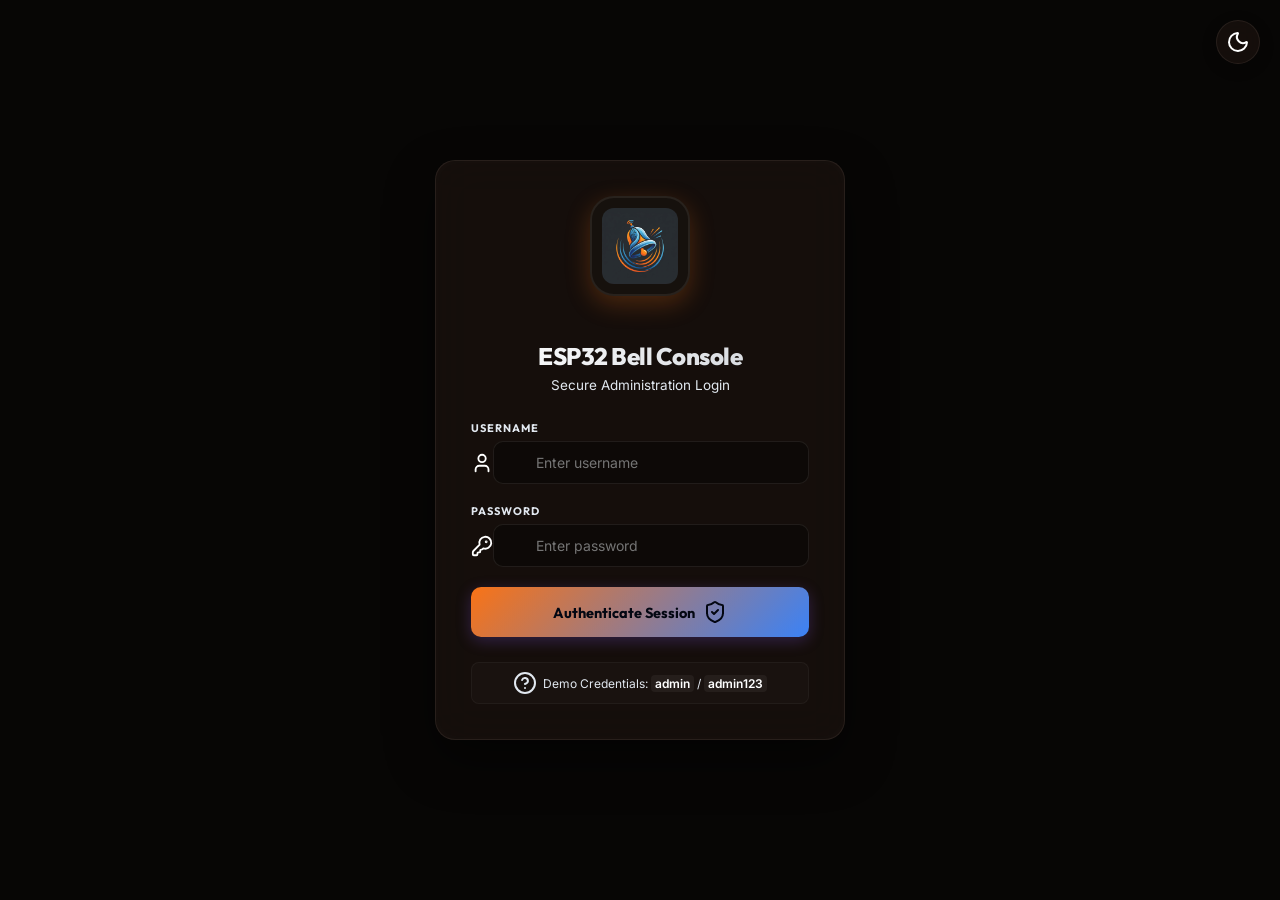
<file: index.html>
<!DOCTYPE html>
<html lang="en">
<head>
  <meta charset="UTF-8">
  <meta name="viewport" content="width=device-width, initial-scale=1.0">
  <title>IoT Automated School Bell System - Project Portal</title>
  <!-- Google Fonts -->
  <link rel="preconnect" href="https://fonts.googleapis.com">
  <link rel="preconnect" href="https://fonts.gstatic.com" crossorigin>
  <link href="https://fonts.googleapis.com/css2?family=Inter:wght@400;500;600;700&family=Outfit:wght@400;600;700;800&family=Courier+Prime&display=swap" rel="stylesheet">
  <!-- Lucide Icons -->
  <script src="lucide.min.js"></script>
  <!-- Main Stylesheet -->
  <link rel="stylesheet" href="style.css">
</head>
<body>

  <!-- Floating Theme Toggle Button -->
  <button class="theme-toggle-btn" id="theme-toggle" onclick="toggleTheme()" title="Toggle Theme">
    <i data-lucide="sun" id="theme-icon-light" style="display: none;"></i>
    <i data-lucide="moon" id="theme-icon-dark"></i>
  </button>

  <!-- ADMIN LOGIN PAGE -->
  <div id="login-container" class="login-container">
    <div class="login-card">
      <div class="login-logo-container">
        <img src="logo.png" alt="Project Logo" class="login-project-logo">
      </div>
      <h2>ESP32 Bell Console</h2>
      <p class="login-subtitle">Secure Administration Login</p>
      
      <form id="login-form" onsubmit="handleLogin(event)">
        <div class="input-group">
          <label for="username">Username</label>
          <div class="input-wrapper">
            <i data-lucide="user"></i>
            <input type="text" id="username" placeholder="Enter username" required autocomplete="off">
          </div>
        </div>
        
        <div class="input-group">
          <label for="password">Password</label>
          <div class="input-wrapper">
            <i data-lucide="key-round"></i>
            <input type="password" id="password" placeholder="Enter password" required>
          </div>
        </div>
        
        <div id="login-error" class="login-error-msg" style="display: none;">
          <i data-lucide="alert-circle"></i> Invalid username or password
        </div>
        
        <button type="submit" class="btn-login">
          <span>Authenticate Session</span>
          <i data-lucide="shield-check"></i>
        </button>
      </form>
      
      <div class="login-helper">
        <i data-lucide="help-circle"></i>
        <span>Demo Credentials: <strong>admin</strong> / <strong>admin123</strong></span>
      </div>
    </div>
  </div>

  <!-- STARTUP MODE SELECTION OVERLAY -->
  <div id="mode-setup-container" class="login-container" style="display: none;">
    <div class="login-card mode-setup-card-wrap">
      <div class="login-logo-container" style="margin-bottom: 15px;">
        <div class="login-logo" style="background: linear-gradient(135deg, var(--color-secondary), var(--color-warn)); box-shadow: 0 0 25px var(--color-secondary-glow);">
          <i data-lucide="settings"></i>
        </div>
      </div>
      <h2>Initialize System Mode</h2>
      <p class="login-subtitle" style="margin-bottom: 24px;">Please select the operational bell schedule to activate for this session.</p>
      
      <div class="startup-mode-grid">
        <div class="startup-mode-option" id="opt-mode-general" onclick="selectStartupMode('general')">
          <div class="option-icon-wrap">
            <i data-lucide="calendar"></i>
          </div>
          <h3>General Mode</h3>
          <p>Standard weekly academic timetable. Rings bells on weekdays (Mon-Fri) for normal school classes.</p>
          <span class="mode-meta-badge badge-general">5 Alarms Default</span>
        </div>
        
        <div class="startup-mode-option" id="opt-mode-exam" onclick="selectStartupMode('exam')">
          <div class="option-icon-wrap">
            <i data-lucide="file-signature"></i>
          </div>
          <h3>Exam Mode</h3>
          <p>Special examination block schedule. Includes Saturday timings. Mutes normal class periods.</p>
          <span class="mode-meta-badge badge-exam">4 Alarms Default</span>
        </div>
        
        <div class="startup-mode-option" id="opt-mode-holiday" onclick="selectStartupMode('holiday')">
          <div class="option-icon-wrap">
            <i data-lucide="sun"></i>
          </div>
          <h3>Holiday Mode</h3>
          <p>Suspends all regular schedules. Mutes all automatic bell ring triggers. Fully manually controlled.</p>
          <span class="mode-meta-badge badge-holiday">Muted / Suspended</span>
        </div>
      </div>
    </div>
  </div>

  <div class="app-container" id="app-wrapper" style="display: none;">
    
    <!-- MOBILE HEADER NAVBAR -->
    <div class="mobile-header">
      <h2>IoT School Bell</h2>
      <button class="mobile-menu-btn" onclick="toggleMobileMenu()"><i data-lucide="menu"></i></button>
    </div>

    <!-- SIDEBAR NAVIGATION -->
    <aside class="sidebar" id="app-sidebar">
      <div class="brand-section">
        <div class="brand-logo">
          <i data-lucide="bell-ring"></i>
        </div>
        <div class="brand-title">
          <h2>School Bell Portal</h2>
          <span>IoT Engineering</span>
        </div>
      </div>

      <nav class="nav-menu">
        <li class="nav-item active" id="tab-dashboard">
          <button onclick="switchTab('dashboard')">
            <i data-lucide="layout-dashboard"></i> Control Dashboard
          </button>
        </li>
        <li class="nav-item" id="tab-holidays">
          <button onclick="switchTab('holidays')">
            <i data-lucide="calendar-heart"></i> Holiday Calendar
          </button>
        </li>
        <li class="nav-item" id="tab-simulator">
          <button onclick="switchTab('simulator')">
            <i data-lucide="play-circle"></i> Flow &amp; Simulator
          </button>
        </li>
        <li class="nav-item" id="tab-hardware">
          <button onclick="switchTab('hardware')">
            <i data-lucide="cpu"></i> Hardware &amp; Wiring
          </button>
        </li>
        <li class="nav-item" id="tab-code">
          <button onclick="switchTab('code')">
            <i data-lucide="code-2"></i> Firmware Code
          </button>
        </li>
        <li class="nav-item" id="tab-cloud">
          <button onclick="switchTab('cloud')">
            <i data-lucide="cloud"></i> Cloud DB Dashboard
          </button>
        </li>
        <li class="nav-item" id="tab-home">
          <button onclick="switchTab('home')">
            <i data-lucide="info"></i> Project Overview
          </button>
        </li>
      </nav>

      <div class="sidebar-footer">
        <div class="footer-meta">
          <span>System Status:</span>
          <span class="badge" id="sidebar-status-badge">STANDBY</span>
        </div>
        <button onclick="handleLogout()" class="btn btn-logout-sidebar" style="margin-top: 10px; width: 100%; display: flex; align-items: center; justify-content: center; gap: 8px; font-size: 12px; padding: 8px;">
          <i data-lucide="log-out" style="width: 14px; height: 14px;"></i> Logout Admin
        </button>
        <div style="margin-top: 8px;">College Mini-Project © 2026</div>
      </div>
    </aside>

    <!-- MAIN CONTENT VIEWPORTS -->
    <main class="main-content">
      
      <!-- ==================== TAB 0: CONTROL DASHBOARD ==================== -->
      <section class="page-section active" id="sec-dashboard">
        <div class="dashboard-header-banner">
          <div>
            <h1 class="section-title">ESP32 Automatic Bell System</h1>
            <p class="section-subtitle" style="margin-bottom: 0;">Administrative control panel, scheduling, and device telemetry.</p>
          </div>
          <div style="display: flex; align-items: center; gap: 10px;">
            <div class="admin-badge" id="dash-active-mode-badge" style="background: rgba(0, 240, 255, 0.08); border-color: rgba(0, 240, 255, 0.2); color: var(--color-primary); display: flex; align-items: center; gap: 4px;">
              <i data-lucide="calendar" style="width: 13px; height: 13px;"></i>
              <span id="dash-active-mode-text">General Mode</span>
            </div>
            <div class="admin-badge">
              <span class="pulse-indicator"></span>
              <span>Admin Active</span>
            </div>
          </div>
        </div>

        <div class="dashboard-grid-main">
          
          <!-- Column 1: Time, Status & Manual Control -->
          <div class="dashboard-col">
            <!-- Current Time & Date Card -->
            <div class="card card-glowing time-card">
              <div class="card-title">
                <i data-lucide="clock" style="color: var(--color-primary);"></i>
                System Clock Configuration
              </div>
              <div class="clock-display-wrap">
                <div class="large-digital-clock" id="dash-clock">00:00:00</div>
                <div class="date-day-display" id="dash-date-day">Loading Date &amp; Day...</div>
              </div>
              
              <!-- Today is Holiday Banner -->
              <div class="holiday-indicator-dash" id="dash-holiday-indicator" style="display: none; background: rgba(239, 68, 68, 0.08); border: 1px solid rgba(239, 68, 68, 0.2); color: #fca5a5; padding: 10px 14px; border-radius: 8px; font-size: 12.5px; align-items: center; gap: 8px; margin-bottom: 15px; text-align: left; animation: loginSlideUp 0.3s ease;">
                <i data-lucide="flag-triangle-left" style="color: var(--color-danger); width: 16px; height: 16px; animation: ringShake 0.5s infinite alternate;"></i>
                <span>Today is a holiday: <strong id="dash-holiday-name">Bakrid</strong> (Bell deactivated)</span>
              </div>
              
              <!-- Inline Time Editor (hidden by default) -->
              <div id="time-editor-form" class="time-editor-form" style="display: none;">
                <div class="form-row">
                  <div class="form-group">
                    <label for="edit-time">Time (HH:MM:SS)</label>
                    <input type="text" id="edit-time" placeholder="14:45:00">
                  </div>
                  <div class="form-group">
                    <label for="edit-date">Date (YYYY-MM-DD)</label>
                    <input type="date" id="edit-date">
                  </div>
                </div>
                <div class="form-row">
                  <div class="form-group">
                    <label for="edit-day">Day of Week</label>
                    <select id="edit-day">
                      <option value="Monday">Monday</option>
                      <option value="Tuesday">Tuesday</option>
                      <option value="Wednesday">Wednesday</option>
                      <option value="Thursday">Thursday</option>
                      <option value="Friday">Friday</option>
                      <option value="Saturday">Saturday</option>
                      <option value="Sunday">Sunday</option>
                    </select>
                  </div>
                </div>
                <div class="btn-group" style="margin-top: 15px; margin-bottom: 0;">
                  <button class="btn btn-primary btn-sm" onclick="saveSystemTime()">
                    <i data-lucide="save" style="width: 14px; height: 14px;"></i> Save Clock
                  </button>
                  <button class="btn btn-sm" onclick="toggleTimeEditor(false)">
                    Cancel
                  </button>
                </div>
              </div>

              <div class="btn-group" id="clock-actions-row" style="margin-top: 20px; margin-bottom: 0;">
                <button class="btn btn-primary" onclick="toggleTimeEditor(true)">
                  <i data-lucide="calendar-range" style="width: 14px; height: 14px;"></i> Edit Time Manually
                </button>
                <button class="btn" onclick="syncClockWithHost()">
                  <i data-lucide="refresh-cw" style="width: 14px; height: 14px;"></i> Sync with NTP
                </button>
              </div>

              <!-- Next Holiday Reminder Panel -->
              <div class="upcoming-holiday-reminder" id="dash-upcoming-holiday-card" style="margin-top: 15px; background: rgba(245, 158, 11, 0.05); border: 1px solid rgba(245, 158, 11, 0.12); border-radius: 8px; padding: 10px 12px; font-size:12px; display:flex; align-items:center; justify-content:space-between; text-align: left;">
                <div style="display:flex; align-items:center; gap:8px;">
                  <i data-lucide="gift" style="color: var(--color-warn); width:15px; height:15px;"></i>
                  <span>Next Holiday: <strong id="next-holiday-name">Bakrid (Jun 25)</strong></span>
                </div>
                <button class="btn btn-sm" onclick="switchTab('holidays')" style="padding: 3px 8px; font-size: 10px; display: flex; align-items: center; gap: 4px;">
                  <i data-lucide="eye" style="width: 11px; height: 11px;"></i> View
                </button>
              </div>
            </div>

            <!-- Bell Status & Manual Controls Card -->
            <div class="card bell-control-card">
              <div class="card-title">
                <i data-lucide="bell" id="dash-bell-title-icon" style="color: var(--color-text-muted);"></i>
                Bell Status &amp; Manual Control
              </div>
              <div class="bell-status-display">
                <div class="bell-icon-wrapper" id="dash-bell-ring-container">
                  <i data-lucide="bell" class="bell-large-icon" id="dash-bell-icon"></i>
                  <div class="bell-pulse-rings"></div>
                </div>
                <div class="bell-status-text-block">
                  <span class="bell-status-badge" id="dash-bell-status-badge">SILENT</span>
                  <span class="bell-status-sub" id="dash-bell-status-sub">Automatic Scheduling Active</span>
                </div>
              </div>

              <div class="btn-group manual-bell-btns" style="margin-bottom: 0;">
                <button class="btn btn-success" id="btn-ring-now" onclick="ringBellManual()" style="flex: 1;">
                  <i data-lucide="play" style="width: 14px; height: 14px;"></i> Ring Bell Now
                </button>
                <button class="btn btn-danger" id="btn-stop-now" onclick="stopBellManual()" disabled style="flex: 1;">
                  <i data-lucide="square" style="width: 14px; height: 14px;"></i> Stop Bell Now
                </button>
              </div>
            </div>
          </div>

          <!-- Column 2: Bell Schedule -->
          <div class="dashboard-col">
            <div class="card schedule-card">
              <div class="card-title">
                <i data-lucide="calendar-days" style="color: var(--color-secondary);"></i>
                Daily Bell Alarms Schedule
              </div>
              <p class="section-subtitle" style="margin-bottom: 12px; font-size: 13px;">
                Alarms trigger the 10-second bell relay. Matches occur on exact hour/minute/second.
              </p>

              <!-- Mode Specific Warning/Information Banners -->
              <div id="dash-mode-banner-holiday" class="mode-banner-info" style="display: none; background: rgba(245, 158, 11, 0.06); border: 1px solid rgba(245, 158, 11, 0.2); color: #fcd34d; padding: 10px 14px; border-radius: 8px; font-size: 12px; align-items: center; gap: 8px; margin-bottom: 12px; text-align: left; animation: loginSlideUp 0.3s ease;">
                <i data-lucide="info" style="color: var(--color-warn); width: 16px; height: 16px; flex-shrink: 0;"></i>
                <span><strong>Holiday Mode:</strong> Regular schedules suspended. Only alarms below will ring.</span>
              </div>
              <div id="dash-mode-banner-exam" class="mode-banner-info" style="display: none; background: rgba(139, 92, 246, 0.06); border: 1px solid rgba(139, 92, 246, 0.2); color: #c084fc; padding: 10px 14px; border-radius: 8px; font-size: 12px; align-items: center; gap: 8px; margin-bottom: 12px; text-align: left; animation: loginSlideUp 0.3s ease;">
                <i data-lucide="info" style="color: var(--color-secondary); width: 16px; height: 16px; flex-shrink: 0;"></i>
                <span><strong>Exam Mode:</strong> Running exam alarm configurations (including Saturdays).</span>
              </div>

              <!-- List of Alarms -->
              <div class="alarm-list-container" id="dash-alarm-list">
                <!-- Alarm items generated dynamically -->
              </div>

              <!-- Add Alarm Form -->
              <div class="add-alarm-box" style="margin-top: 20px;">
                <h4 style="font-size: 13px; font-weight: 600; margin-bottom: 8px; color: var(--color-text-main);">Add Scheduled Alarm</h4>
                <div class="add-alarm-form-row">
                  <input type="text" id="dash-new-alarm-time" placeholder="HH:MM:SS (e.g. 08:30:00)">
                  <button class="btn btn-primary" onclick="addAlarmFromDash()">
                    <i data-lucide="plus" style="width: 14px; height: 14px;"></i> Add
                  </button>
                </div>
                <div class="day-selector-row" style="margin-top: 12px; border-top: 1px solid rgba(255, 255, 255, 0.04); padding-top: 10px;">
                  <span style="font-size: 11px; color: var(--color-text-muted); display: block; margin-bottom: 6px; font-weight: 600; text-transform: uppercase; letter-spacing: 0.5px;">Active Days:</span>
                  <div class="day-chips-wrap" id="dash-add-day-chips">
                    <button type="button" class="day-chip active" data-day="Monday" onclick="toggleAddDayChip(this)">M</button>
                    <button type="button" class="day-chip active" data-day="Tuesday" onclick="toggleAddDayChip(this)">T</button>
                    <button type="button" class="day-chip active" data-day="Wednesday" onclick="toggleAddDayChip(this)">W</button>
                    <button type="button" class="day-chip active" data-day="Thursday" onclick="toggleAddDayChip(this)">T</button>
                    <button type="button" class="day-chip active" data-day="Friday" onclick="toggleAddDayChip(this)">F</button>
                    <button type="button" class="day-chip" data-day="Saturday" onclick="toggleAddDayChip(this)">S</button>
                    <button type="button" class="day-chip" data-day="Sunday" onclick="toggleAddDayChip(this)">S</button>
                  </div>
                </div>
              </div>
            </div>
          </div>

          <!-- Column 3: Device Monitoring & Reports -->
          <div class="dashboard-col">
            <!-- Device Monitoring -->
            <div class="card monitoring-card">
              <div class="card-title">
                <i data-lucide="activity" style="color: var(--color-success);"></i>
                ESP32 Hardware Diagnostics
              </div>
              
              <div class="diag-widget-row">
                <div class="diag-stat">
                  <span class="diag-label">ESP32 Device</span>
                  <span class="diag-value" id="dash-esp32-status"><span class="status-dot status-active"></span>ONLINE</span>
                </div>
                <div class="diag-stat">
                  <span class="diag-label">Wi-Fi Connection</span>
                  <span class="diag-value" id="dash-wifi-status"><span class="status-dot status-active"></span>CONNECTED</span>
                </div>
              </div>

              <!-- Signal Strength Indicator -->
              <div class="signal-indicator-box">
                <div class="signal-label-row">
                  <span class="diag-label">Wi-Fi Signal Strength</span>
                  <span class="signal-value-text" id="dash-signal-val">-45 dBm</span>
                </div>
                <div class="signal-bars-gauge">
                  <div class="sig-bar" data-level="1"></div>
                  <div class="sig-bar" data-level="2"></div>
                  <div class="sig-bar" data-level="3"></div>
                  <div class="sig-bar" data-level="4"></div>
                  <div class="sig-bar" data-level="5"></div>
                  <span class="signal-badge" id="dash-signal-badge">STRONG</span>
                </div>
              </div>

              <!-- Signal Strength Simulator dropdown -->
              <div class="signal-simulator-row" style="margin-top: 15px; border-top: 1px solid rgba(255,255,255,0.05); padding-top: 15px;">
                <label for="sim-signal-strength" style="font-size: 11px; color: var(--color-text-muted); display: block; margin-bottom: 5px;">Simulate Wi-Fi Signal Strength</label>
                <select id="sim-signal-strength" onchange="simulateSignalChange(this.value)" style="width: 100%; background: var(--bg-dark-accent); border: 1px solid var(--border-color); color: white; padding: 6px; border-radius: 6px; font-size:12px;">
                  <option value="strong">Strong Signal (-45 dBm) [Green]</option>
                  <option value="weak">Weak Signal (-78 dBm) [Yellow]</option>
                  <option value="offline">No Signal / Disconnected (-95 dBm) [Red]</option>
                </select>
              </div>
            </div>

            <!-- Reports Summary -->
            <div class="card reports-card">
              <div class="card-title">
                <i data-lucide="bar-chart-3" style="color: var(--color-warn);"></i>
                Bell Activity Analytics
              </div>
              <div class="reports-grid-dash">
                <div class="report-box-dash">
                  <span class="report-num" id="dash-rings-today">0</span>
                  <span class="report-label">Rings Today</span>
                </div>
                <div class="report-box-dash">
                  <span class="report-num" id="dash-rings-week">25</span>
                  <span class="report-label">Rings This Week</span>
                </div>
              </div>
              <!-- Mini Progress visualization -->
              <div class="progress-wrap-dash">
                <div class="progress-label-row">
                  <span>Weekly Goal Completion</span>
                  <span id="weekly-goal-percent">71%</span>
                </div>
                <div class="progress-bar-bg-dash">
                  <div class="progress-bar-fill-dash" id="weekly-goal-fill" style="width: 71%;"></div>
                </div>
              </div>
            </div>
          </div>

        </div>

      </section>

      <!-- ==================== TAB 1: HOME OVERVIEW ==================== -->
      <section class="page-section" id="sec-home">
        <div class="hero-banner">
          <div class="hero-text">
            <span class="hero-badge">IoT Mini-Project Report</span>
            <h2>Automated School Bell Controller using ESP32</h2>
            <p>
              An internet-synchronized, high-precision automated bell ringing system. Using Wi-Fi network times (NTP) backed by a hardware Real-Time Clock (RTC), the microcontroller fetches schedules dynamically from a Cloud Database and controls a high-power physical AC School Bell using a safety-optoisolated relay.
            </p>
            <div class="btn-group">
              <button class="btn btn-primary" onclick="switchTab('simulator')">
                <i data-lucide="play"></i> Launch Simulator
              </button>
              <button class="btn" onclick="switchTab('hardware')">
                <i data-lucide="info"></i> View Pin Connection Map
              </button>
            </div>
          </div>
          <div class="hero-graphic">
            <i data-lucide="bell" class="glowing-bell-ring"></i>
          </div>
        </div>

        <h1 class="section-title">System Features</h1>
        <p class="section-subtitle">Core design guidelines implementing reliability and scalability for academic reports.</p>

        <div class="feature-grid">
          <div class="feature-card">
            <div class="feature-icon"><i data-lucide="clock"></i></div>
            <h3>Dual Time Sync</h3>
            <p>Uses Network Time Protocol (NTP) servers for sub-millisecond precision, updating a local battery-backed DS3231 hardware RTC chip to handle power/network loss.</p>
          </div>
          <div class="feature-card">
            <div class="feature-icon"><i data-lucide="database"></i></div>
            <h3>Cloud-Backed Database</h3>
            <p>Schedules are retrieved and synced from Firebase/custom REST endpoints in JSON structure, letting administrators update bells online without re-flashing the ESP32.</p>
          </div>
          <div class="feature-card">
            <div class="feature-icon"><i data-lucide="shield-check"></i></div>
            <h3>Industrial Relay Switch</h3>
            <p>Low-voltage microcontroller GPIO pins drive an optocoupled electromagnetic relay, keeping sensitive computing circuits isolated from high-voltage AC mains.</p>
          </div>
          <div class="feature-card">
            <div class="feature-icon"><i data-lucide="line-chart"></i></div>
            <h3>Event Logs Dashboard</h3>
            <p>Successfully executed bell triggers and diagnostic parameters (signal strength, network downtime) are automatically reported back to the cloud console.</p>
          </div>
        </div>

        <!-- System block diagram -->
        <div class="card">
          <div class="card-title">
            <i data-lucide="git-branch" style="color: var(--color-primary);"></i>
            System Data-Flow Block Diagram
          </div>
          <p class="section-subtitle" style="margin-bottom: 15px;">Visualizing connection interfaces and protocols utilized in this project.</p>
          
          <div class="block-diagram-view">
            <svg viewBox="0 0 600 300" class="circuit-svg">
              <defs>
                <marker id="arrow-system" viewBox="0 0 10 10" refX="6" refY="5" markerWidth="6" markerHeight="6" orient="auto-start-reverse">
                  <path d="M 0 1.5 L 8 5 L 0 8.5 z" fill="#8f9cae" />
                </marker>
              </defs>
              
              <!-- Core Microcontroller -->
              <rect x="230" y="100" width="140" height="90" rx="8" fill="#0f172a" stroke="#8b5cf6" stroke-width="2" />
              <text x="300" y="140" fill="#ffffff" font-size="14" font-weight="bold" text-anchor="middle">ESP32 MCU</text>
              <text x="300" y="160" fill="#8b5cf6" font-size="10" font-weight="bold" text-anchor="middle">SYSTEM CORE</text>
              
              <!-- Cloud Database -->
              <rect x="440" y="20" width="120" height="60" rx="6" fill="#0f172a" stroke="#00f0ff" stroke-width="1.5" />
              <text x="500" y="45" fill="#f8fafc" font-size="12" font-weight="bold" text-anchor="middle">Cloud Database</text>
              <text x="500" y="60" fill="#00f0ff" font-size="9" text-anchor="middle">JSON Schedule / Logs</text>
              
              <!-- NTP Server -->
              <rect x="40" y="20" width="120" height="60" rx="6" fill="#0f172a" stroke="#00f0ff" stroke-width="1.5" />
              <text x="100" y="45" fill="#f8fafc" font-size="12" font-weight="bold" text-anchor="middle">NTP Server</text>
              <text x="100" y="60" fill="#00f0ff" font-size="9" text-anchor="middle">Network Time Sync</text>
              
              <!-- RTC DS3231 -->
              <rect x="40" y="200" width="120" height="60" rx="6" fill="#0f172a" stroke="#10b981" stroke-width="1.5" />
              <text x="100" y="225" fill="#f8fafc" font-size="12" font-weight="bold" text-anchor="middle">DS3231 RTC</text>
              <text x="100" y="240" fill="#10b981" font-size="9" text-anchor="middle">I2C Local Clock</text>

              <!-- Relay Module -->
              <rect x="240" y="220" width="120" height="50" rx="6" fill="#0f172a" stroke="#f59e0b" stroke-width="1.5" />
              <text x="300" y="243" fill="#f8fafc" font-size="12" font-weight="bold" text-anchor="middle">Relay Board</text>
              <text x="300" y="255" fill="#f59e0b" font-size="9" text-anchor="middle">GPIO22 Trigger</text>

              <!-- AC Bell -->
              <rect x="440" y="200" width="120" height="60" rx="6" fill="#0f172a" stroke="#ef4444" stroke-width="1.5" />
              <text x="500" y="225" fill="#f8fafc" font-size="12" font-weight="bold" text-anchor="middle">School Bell</text>
              <text x="500" y="240" fill="#ef4444" font-size="9" text-anchor="middle">110V/220V AC Load</text>

              <!-- Connecting Paths -->
              <!-- NTP -> ESP32 -->
              <path d="M 120,80 L 120,130 L 230,130" fill="none" stroke="#94a3b8" stroke-width="1.5" marker-end="url(#arrow-system)" />
              <text x="175" y="123" fill="#94a3b8" font-size="9" text-anchor="middle">Wi-Fi (UDP)</text>
              
              <!-- ESP32 <-> Cloud DB -->
              <path d="M 370,130 L 480,130 L 480,80" fill="none" stroke="#94a3b8" stroke-width="1.5" marker-end="url(#arrow-system)" />
              <path d="M 480,80 L 480,130 L 370,130" fill="none" stroke="#94a3b8" stroke-width="1.5" marker-end="url(#arrow-system)" />
              <text x="425" y="123" fill="#94a3b8" font-size="9" text-anchor="middle">HTTPS (POST/GET)</text>
              
              <!-- RTC <-> ESP32 -->
              <path d="M 100,200 L 100,160 L 230,160" fill="none" stroke="#94a3b8" stroke-width="1.5" marker-end="url(#arrow-system)" />
              <path d="M 230,160 L 100,160 L 100,200" fill="none" stroke="#94a3b8" stroke-width="1.5" marker-end="url(#arrow-system)" />
              <text x="165" y="153" fill="#94a3b8" font-size="9" text-anchor="middle">I2C (SDA/SCL)</text>

              <!-- ESP32 -> Relay -->
              <path d="M 300,190 L 300,220" fill="none" stroke="#94a3b8" stroke-width="1.5" marker-end="url(#arrow-system)" />
              
              <!-- Relay -> Bell -->
              <path d="M 360,245 L 440,245" fill="none" stroke="#94a3b8" stroke-width="1.5" marker-end="url(#arrow-system)" />
              <text x="400" y="238" fill="#94a3b8" font-size="9" text-anchor="middle">AC Contact</text>
            </svg>
          </div>
        </div>
      </section>

      <!-- ==================== TAB 2: FLOWCHART & SIMULATOR ==================== -->
      <section class="page-section" id="sec-simulator">
        <h1 class="section-title">Sequence Flow &amp; Simulator</h1>
        <p class="section-subtitle">Observe the flowchart logic transition step-by-step using interactive controllers.</p>

        <div class="simulator-layout">
          <!-- Flowchart Col -->
          <div class="card" style="padding: 15px;">
            <div class="card-title">
              <i data-lucide="flowchart" style="color: var(--color-primary); display: none;"></i>
              <i data-lucide="git-commit"></i> Flowchart Diagram
            </div>
            
            <div class="flowchart-view">
              <svg viewBox="0 0 550 920" xmlns="http://www.w3.org/2000/svg">
                <defs>
                  <marker id="arrow-default" viewBox="0 0 10 10" refX="6" refY="5" markerWidth="6" markerHeight="6" orient="auto-start-reverse">
                    <path d="M 0 1.5 L 8 5 L 0 8.5 z" fill="#1e3a8a" />
                  </marker>
                  <marker id="arrow-blue" viewBox="0 0 10 10" refX="6" refY="5" markerWidth="6" markerHeight="6" orient="auto-start-reverse">
                    <path d="M 0 1.5 L 8 5 L 0 8.5 z" fill="#00f0ff" />
                  </marker>
                  <marker id="arrow-green" viewBox="0 0 10 10" refX="6" refY="5" markerWidth="6" markerHeight="6" orient="auto-start-reverse">
                    <path d="M 0 1.5 L 8 5 L 0 8.5 z" fill="#10b981" />
                  </marker>
                  <marker id="arrow-red" viewBox="0 0 10 10" refX="6" refY="5" markerWidth="6" markerHeight="6" orient="auto-start-reverse">
                    <path d="M 0 1.5 L 8 5 L 0 8.5 z" fill="#ef4444" />
                  </marker>
                </defs>

                <!-- FLOW PATHS -->
                <path id="path-power-to-wifi" class="flow-path" d="M 275,62 L 275,95" />
                <path id="path-wifi-to-sync" class="flow-path" d="M 275,139 L 275,179" />
                <path id="path-sync-to-schedule" class="flow-path" d="M 275,223 L 275,263" />
                <path id="path-schedule-to-compare" class="flow-path" d="M 275,307 L 275,347" />
                <path id="path-compare-to-decision" class="flow-path" d="M 275,395 L 275,435" />
                <path id="path-decision-to-compare" class="flow-path" d="M 155,485 L 80,485 L 80,371 L 145,371" />
                <path id="path-decision-to-relay" class="flow-path" d="M 275,535 L 275,585" />
                <path id="path-relay-to-ring" class="flow-path" d="M 275,629 L 275,669" />
                <path id="path-ring-to-off" class="flow-path" d="M 275,713 L 275,753" />
                <path id="path-off-to-upload" class="flow-path" d="M 275,797 L 275,837" />
                <path id="path-upload-to-compare" class="flow-path" d="M 405,859 L 470,859 L 470,371 L 405,371" />

                <!-- FLOW NODES -->
                <ellipse id="node-power-on" class="flow-node start-node" cx="275" cy="40" rx="90" ry="22" />
                <text class="flow-node-text" x="275" y="40">Power ON System</text>

                <rect id="node-connect-wifi" class="flow-node" x="145" y="95" width="260" height="44" rx="8" />
                <text class="flow-node-text" x="275" y="117">Connect ESP32 to Wi-Fi Network</text>

                <rect id="node-sync-time" class="flow-node" x="145" y="179" width="260" height="44" rx="8" />
                <text class="flow-node-text" x="275" y="201">Synchronize Time (NTP/RTC)</text>

                <rect id="node-get-schedule" class="flow-node" x="145" y="263" width="260" height="44" rx="8" />
                <text class="flow-node-text" x="275" y="285">Retrieve Schedule from Cloud DB</text>

                <rect id="node-compare-time" class="flow-node" x="145" y="347" width="260" height="48" rx="8" />
                <text class="flow-node-text" x="275" y="371">Compare Current Time &amp; Schedule</text>

                <polygon id="node-is-bell-time" class="flow-node decision-node" points="275,435 395,485 275,535 155,485" />
                <text class="flow-node-text" x="275" y="485" style="font-weight: 600;">Is it Bell Time?</text>
                
                <text x="110" y="472" fill="#ef4444" font-size="12" font-weight="bold" text-anchor="middle">No</text>
                <text x="292" y="560" fill="#10b981" font-size="12" font-weight="bold" text-anchor="middle">Yes</text>

                <rect id="node-activate-relay" class="flow-node" x="145" y="585" width="260" height="44" rx="8" />
                <text class="flow-node-text" x="275" y="607">Activate Relay Module</text>

                <rect id="node-ring-bell" class="flow-node alarm-node" x="145" y="669" width="260" height="44" rx="8" />
                <text class="flow-node-text" x="275" y="691">School Bell Rings (10 Sec)</text>

                <rect id="node-turn-off-bell" class="flow-node" x="145" y="753" width="260" height="44" rx="8" />
                <text class="flow-node-text" x="275" y="775">Turn OFF Bell Automatically</text>

                <rect id="node-upload-logs" class="flow-node" x="145" y="837" width="260" height="44" rx="8" />
                <text class="flow-node-text" x="275" y="859">Upload Status &amp; Event Logs</text>
              </svg>
            </div>
          </div>

          <!-- Simulation dashboard Panel Col -->
          <div style="display: flex; flex-direction: column; gap: 24px;">
            <div class="card card-glowing" style="margin-bottom: 0;">
              <div class="card-title">
                <i data-lucide="gauge" style="color: var(--color-primary);"></i>
                Hardware Monitoring Board
              </div>

              <div class="dashboard-grid">
                <div class="widget">
                  <i data-lucide="wifi" id="icon-wifi" style="color: var(--color-text-muted);"></i>
                  <span class="widget-label">Wi-Fi Connection</span>
                  <span class="widget-val" id="val-wifi"><span class="status-dot status-inactive"></span>Off</span>
                </div>
                
                <div class="widget">
                  <i data-lucide="clock" style="color: var(--color-primary);"></i>
                  <span class="widget-label">RTC Local Clock</span>
                  <span class="widget-val" id="val-clock" style="font-family: 'Courier Prime', monospace; letter-spacing: 0.5px;">16:26:52</span>
                </div>

                <div class="widget">
                  <i data-lucide="cpu" style="color: var(--color-secondary);"></i>
                  <span class="widget-label">MCU Core State</span>
                  <span class="widget-val" id="val-state" style="font-size: 13px; text-transform: uppercase;">Power Off</span>
                </div>
                
                <div class="widget">
                  <i data-lucide="zap" id="icon-relay" style="color: var(--color-text-muted);"></i>
                  <span class="widget-label">Relay Pin (GPIO22)</span>
                  <span class="widget-val" id="val-relay"><span class="status-dot status-inactive"></span>LOW</span>
                </div>

                <div class="widget">
                  <i data-lucide="bell" id="icon-bell" style="color: var(--color-text-muted);"></i>
                  <span class="widget-label">Physical Bell</span>
                  <span class="widget-val" id="val-bell">SILENT</span>
                </div>

                <div class="widget">
                  <i data-lucide="cloud-lightning" id="icon-cloud" style="color: var(--color-text-muted);"></i>
                  <span class="widget-label">Cloud Sync</span>
                  <span class="widget-val" id="val-cloud">Offline</span>
                </div>
              </div>

              <!-- Simulation Controllers -->
              <h3 style="font-family: 'Outfit', sans-serif; font-size: 14px; margin-bottom: 12px; font-weight: 600;">Simulation Controllers</h3>
              <div class="btn-group">
                <button class="btn btn-primary" onclick="triggerBootSequence()">
                  <i data-lucide="power"></i> Power Cycle ESP32
                </button>
                <button class="btn" id="btn-wifi" onclick="toggleWiFiConnection()" disabled>
                  <i data-lucide="wifi-off"></i> Disconnect Wi-Fi
                </button>
                <button class="btn btn-danger" id="btn-force-bell" onclick="simulateBellTimeMatch()" disabled>
                  <i data-lucide="bell-ring"></i> Trigger Bell Event
                </button>
              </div>

              <!-- Schedule database manager -->
              <div class="scheduler-box">
                <div class="scheduler-header">
                  <span>Cloud Stored Alarm Sync</span>
                  <span style="font-size: 11px; font-weight: normal; color: var(--color-text-muted);" id="sync-status">Unsynchronized</span>
                </div>
                <div class="scheduler-chips" id="schedule-chips-container">
                  <!-- Chips go here -->
                </div>
                <div class="scheduler-inputs">
                  <input type="text" class="input-time" id="time-input" placeholder="Add Bell Alarm (HH:MM:SS)" disabled>
                  <button class="btn" onclick="addNewAlarm()" id="btn-add-alarm" disabled style="padding: 6px 14px;">Add</button>
                </div>
              </div>
            </div>

            <!-- Terminal logs -->
            <div class="card" style="margin-bottom: 0;">
              <div class="card-title">
                <i data-lucide="terminal" style="color: var(--color-success);"></i>
                Serial Monitor Output (COM3)
              </div>
              <div class="terminal">
                <div class="terminal-bar">
                  <span>baudrate: 115200bps</span>
                  <div style="display:flex;gap:4px;"><span class="status-dot status-active"></span>Connected</div>
                </div>
                <div class="terminal-body" id="console-logs">
                  <div><span class="term-timestamp">[00:00:00]</span><span class="term-sys">SYSTEM: Offline. Toggle Power Cycle ESP32 above to boot.</span></div>
                </div>
              </div>
            </div>
          </div>
        </div>
      </section>

      <!-- ==================== TAB 3: HARDWARE GUIDE ==================== -->
      <section class="page-section" id="sec-hardware">
        <h1 class="section-title">Hardware Components &amp; Wiring Map</h1>
        <p class="section-subtitle">Complete hardware list and wiring schematic configuration for college mini-projects.</p>

        <div class="hw-layout">
          <!-- ESP32 -->
          <div class="hw-card">
            <div class="hw-header">
              <i data-lucide="cpu" style="color: var(--color-secondary);"></i>
              ESP32 DevKit v1
            </div>
            <div class="hw-desc">
              The primary brain. Handles internet connection, database polling, and GPIO control.
            </div>
            <div class="hw-specs">
              <div class="hw-spec-row"><span class="hw-spec-label">Operating Voltage</span><span class="hw-spec-val">3.3V</span></div>
              <div class="hw-spec-row"><span class="hw-spec-label">Wi-Fi Range</span><span class="hw-spec-val">2.4 GHz</span></div>
              <div class="hw-spec-row"><span class="hw-spec-label">Flash Memory</span><span class="hw-spec-val">4 MB</span></div>
            </div>
          </div>

          <!-- RTC DS3231 -->
          <div class="hw-card">
            <div class="hw-header">
              <i data-lucide="clock" style="color: var(--color-success);"></i>
              RTC DS3231 Module
            </div>
            <div class="hw-desc">
              Extremely accurate I2C real-time clock. Has temperature compensation to minimize drift.
            </div>
            <div class="hw-specs">
              <div class="hw-spec-row"><span class="hw-spec-label">Interface Protocol</span><span class="hw-spec-val">I2C</span></div>
              <div class="hw-spec-row"><span class="hw-spec-label">Battery Backup</span><span class="hw-spec-val">CR2032</span></div>
              <div class="hw-spec-row"><span class="hw-spec-label">Accuracy Drift</span><span class="hw-spec-val">&lt; 2 min/yr</span></div>
            </div>
          </div>

          <!-- Relay Module -->
          <div class="hw-card">
            <div class="hw-header">
              <i data-lucide="zap" style="color: var(--color-warn);"></i>
              1-Channel Relay Board
            </div>
            <div class="hw-desc">
              Controls high power electrical circuits with high isolation barriers (optocoupled).
            </div>
            <div class="hw-specs">
              <div class="hw-spec-row"><span class="hw-spec-label">Trigger Logic</span><span class="hw-spec-val">Active HIGH</span></div>
              <div class="hw-spec-row"><span class="hw-spec-label">Max AC Load</span><span class="hw-spec-val">10A 250VAC</span></div>
              <div class="hw-spec-row"><span class="hw-spec-label">Opto-Isolation</span><span class="hw-spec-val">Yes</span></div>
            </div>
          </div>

          <!-- AC Bell -->
          <div class="hw-card">
            <div class="hw-header">
              <i data-lucide="bell" style="color: var(--color-danger);"></i>
              AC Industrial Bell
            </div>
            <div class="hw-desc">
              Physical school gong bell powered by mains power. Switched directly via relay contacts.
            </div>
            <div class="hw-specs">
              <div class="hw-spec-row"><span class="hw-spec-label">Power Required</span><span class="hw-spec-val">220V AC</span></div>
              <div class="hw-spec-row"><span class="hw-spec-label">Volume Level</span><span class="hw-spec-val">85 dB</span></div>
              <div class="hw-spec-row"><span class="hw-spec-label">Coil Resistance</span><span class="hw-spec-val">150 Ohm</span></div>
            </div>
          </div>
        </div>

        <!-- Wiring Table -->
        <div class="card" style="margin-top: 30px;">
          <div class="card-title">
            <i data-lucide="table" style="color: var(--color-primary);"></i>
            GPIO Pin Connection Map
          </div>
          <div class="table-container">
            <table class="wiring-table">
              <thead>
                <tr>
                  <th>Component</th>
                  <th>Component Pin</th>
                  <th>ESP32 Pin</th>
                  <th>Pin Mode / Interface</th>
                  <th>Notes</th>
                </tr>
              </thead>
              <tbody>
                <tr>
                  <td style="font-weight: 600;">DS3231 RTC Module</td>
                  <td>VCC</td>
                  <td>3.3V Pin</td>
                  <td>Power Out</td>
                  <td>Do not connect to 5V (damages I2C pins)</td>
                </tr>
                <tr>
                  <td style="font-weight: 600;">DS3231 RTC Module</td>
                  <td>GND</td>
                  <td>GND Pin</td>
                  <td>Ground</td>
                  <td>Common system ground</td>
                </tr>
                <tr>
                  <td style="font-weight: 600;">DS3231 RTC Module</td>
                  <td>SDA</td>
                  <td>GPIO 21</td>
                  <td>I2C Data Line</td>
                  <td>Hardware I2C SDA Pin</td>
                </tr>
                <tr>
                  <td style="font-weight: 600;">DS3231 RTC Module</td>
                  <td>SCL</td>
                  <td>GPIO 22</td>
                  <td>I2C Clock Line</td>
                  <td>Hardware I2C SCL Pin (Use RTC SCL)</td>
                </tr>
                <tr>
                  <td style="font-weight: 600;">1-Channel Relay</td>
                  <td>VCC</td>
                  <td>VIN Pin (5V)</td>
                  <td>Power Out</td>
                  <td>Coil requires 5V to switch electromagnetic contacts</td>
                </tr>
                <tr>
                  <td style="font-weight: 600;">1-Channel Relay</td>
                  <td>GND</td>
                  <td>GND Pin</td>
                  <td>Ground</td>
                  <td>Common system ground</td>
                </tr>
                <tr>
                  <td style="font-weight: 600;">1-Channel Relay</td>
                  <td>IN (Trigger)</td>
                  <td>GPIO 23</td>
                  <td>Digital Output</td>
                  <td>Active HIGH GPIO output pin (changes state to ring)</td>
                </tr>
                <tr>
                  <td style="font-weight: 600;">AC School Bell</td>
                  <td>Phase (L)</td>
                  <td>Relay NO (Normally Open)</td>
                  <td>High Voltage Switch</td>
                  <td>Bell is wired through Relay COM and NO terminals</td>
                </tr>
              </tbody>
            </table>
          </div>
        </div>

        <!-- Schematic Block Diagram View -->
        <div class="card">
          <div class="card-title">
            <i data-lucide="box" style="color: var(--color-success);"></i>
            Circuit Connections Diagram
          </div>
          <div class="block-diagram-view">
            <svg viewBox="0 0 600 340" class="circuit-svg">
              <!-- ESP32 Board Graphic -->
              <rect x="230" y="60" width="140" height="240" rx="10" fill="#0f172a" stroke="#8b5cf6" stroke-width="2.5" />
              <!-- USB Port -->
              <rect x="280" y="45" width="40" height="15" rx="2" fill="#94a3b8" />
              <text x="300" y="100" fill="#ffffff" font-size="11" font-weight="bold" text-anchor="middle">ESP32 DevKit</text>
              
              <!-- Draw Pins on Left of ESP32 -->
              <rect x="220" y="90" width="10" height="6" fill="#f8fafc" />
              <text x="210" y="95" fill="#94a3b8" font-size="8" text-anchor="end">3.3V</text>
              <rect x="220" y="110" width="10" height="6" fill="#f8fafc" />
              <text x="210" y="115" fill="#94a3b8" font-size="8" text-anchor="end">GND</text>
              <rect x="220" y="170" width="10" height="6" fill="#f8fafc" />
              <text x="210" y="175" fill="#94a3b8" font-size="8" text-anchor="end">GPIO21 (SDA)</text>
              <rect x="220" y="190" width="10" height="6" fill="#f8fafc" />
              <text x="210" y="195" fill="#94a3b8" font-size="8" text-anchor="end">GPIO22 (SCL)</text>

              <!-- Draw Pins on Right of ESP32 -->
              <rect x="370" y="90" width="10" height="6" fill="#f8fafc" />
              <text x="390" y="95" fill="#94a3b8" font-size="8" text-anchor="start">5V (VIN)</text>
              <rect x="370" y="110" width="10" height="6" fill="#f8fafc" />
              <text x="390" y="115" fill="#94a3b8" font-size="8" text-anchor="start">GND</text>
              <rect x="370" y="150" width="10" height="6" fill="#f8fafc" />
              <text x="390" y="155" fill="#94a3b8" font-size="8" text-anchor="start">GPIO23 (Relay)</text>

              <!-- RTC Module Graphic (Left side) -->
              <rect x="30" y="120" width="110" height="110" rx="6" fill="#0b132b" stroke="#10b981" stroke-width="2" />
              <text x="85" y="145" fill="#ffffff" font-size="12" font-weight="bold" text-anchor="middle">DS3231 RTC</text>
              <!-- Battery Circle -->
              <circle cx="85" cy="180" r="16" fill="none" stroke="#94a3b8" stroke-width="1.5" />
              <text x="85" y="183" fill="#94a3b8" font-size="9" text-anchor="middle">CR2032</text>
              
              <!-- Relay Module Graphic (Right side) -->
              <rect x="460" y="90" width="110" height="120" rx="6" fill="#0b132b" stroke="#f59e0b" stroke-width="2" />
              <text x="515" y="115" fill="#ffffff" font-size="12" font-weight="bold" text-anchor="middle">1-Ch Relay</text>
              <rect x="500" y="140" width="30" height="20" rx="2" fill="#0f172a" stroke="#f59e0b" />
              <text x="515" y="153" fill="#f59e0b" font-size="8" font-weight="bold" text-anchor="middle">COIL</text>

              <!-- Physical AC Bell (Far Right/Bottom) -->
              <rect x="460" y="250" width="110" height="70" rx="6" fill="#0b132b" stroke="#ef4444" stroke-width="2" />
              <text x="515" y="280" fill="#ffffff" font-size="12" font-weight="bold" text-anchor="middle">AC Bell</text>
              <text x="515" y="295" fill="#94a3b8" font-size="9" text-anchor="middle">Load Terminal</text>

              <!-- Wiring Paths -->
              <!-- RTC Power Lines -->
              <path d="M 140,150 L 170,150 L 170,95 L 220,95" fill="none" stroke="#ef4444" stroke-width="1.5" /> <!-- VCC -->
              <path d="M 140,165 L 180,165 L 180,115 L 220,115" fill="none" stroke="#000000" stroke-width="1.5" /> <!-- GND -->
              
              <!-- RTC I2C Bus Lines -->
              <path d="M 140,185 L 220,175" fill="none" stroke="#00f0ff" stroke-width="1.5" /> <!-- SDA -->
              <path d="M 140,205 L 220,195" fill="none" stroke="#a5b4fc" stroke-width="1.5" /> <!-- SCL -->

              <!-- Relay Power Lines -->
              <path d="M 380,95 L 430,95 L 430,130 L 460,130" fill="none" stroke="#ef4444" stroke-width="1.5" /> <!-- VCC -->
              <path d="M 380,115 L 420,115 L 420,150 L 460,150" fill="none" stroke="#000000" stroke-width="1.5" /> <!-- GND -->
              
              <!-- Relay Trigger Line -->
              <path d="M 380,155 L 460,170" fill="none" stroke="#f59e0b" stroke-width="1.5" /> <!-- IN -->

              <!-- AC Wiring through Relay contacts -->
              <!-- AC Line In -> Relay COM -->
              <line x1="420" y1="225" x2="480" y2="200" stroke="#f59e0b" stroke-width="2" />
              <text x="405" y="228" fill="#94a3b8" font-size="9" text-anchor="middle">AC Phase</text>
              <!-- Relay NO -> Bell -->
              <path d="M 540,210 L 540,250" fill="none" stroke="#ef4444" stroke-width="2" />
              <!-- AC Neutral -> Bell -->
              <line x1="420" y1="310" x2="460" y2="310" stroke="#0000ff" stroke-width="2" />
              <text x="405" y="313" fill="#94a3b8" font-size="9" text-anchor="middle">AC Neutral</text>

            </svg>
          </div>
        </div>
      </section>

      <!-- ==================== TAB 4: FIRMWARE CODE ==================== -->
      <section class="page-section" id="sec-code">
        <h1 class="section-title">ESP32 Firmware Code</h1>
        <p class="section-subtitle">Real-world production C++ Arduino source code utilizing Wi-Fi, NTP, RTC, and non-blocking timers.</p>

        <div class="card" style="padding: 0; border-radius: 12px; overflow: hidden;">
          <div class="code-editor-header">
            <div class="code-title">
              <i data-lucide="file-code" style="color: var(--color-warn); width: 16px; height: 16px;"></i>
              SchoolBell_Controller.ino
            </div>
            <button class="btn btn-primary" style="padding: 6px 12px; font-size: 12px;" onclick="copyFirmwareCode()">
              <i data-lucide="copy" style="width:14px;height:14px;"></i> Copy Code
            </button>
          </div>
          
          <div class="code-container">
            <pre class="code-block" id="firmware-code-block"><code><span class="c-comment">/*
  IoT School Bell Controller - Firmware Code
  Uses hardware DS3231 RTC module synced with NTP clock.
  Schedules retrieved from database online.
*/</span>

<span class="c-keyword">#include</span> <span class="c-string">&lt;WiFi.h&gt;</span>
<span class="c-keyword">#include</span> <span class="c-string">&lt;NTPClient.h&gt;</span>
<span class="c-keyword">#include</span> <span class="c-string">&lt;WiFiUdp.h&gt;</span>
<span class="c-keyword">#include</span> <span class="c-string">&lt;RTClib.h&gt;</span>
<span class="c-keyword">#include</span> <span class="c-string">&lt;HTTPClient.h&gt;</span>
<span class="c-keyword">#include</span> <span class="c-string">&lt;ArduinoJson.h&gt;</span>
<span class="c-keyword">#include</span> <span class="c-string">&lt;vector&gt;</span>

<span class="c-comment">// Wi-Fi Configurations</span>
<span class="c-type">const char*</span> ssid     = <span class="c-string">"School_Bell_Net"</span>;
<span class="c-type">const char*</span> password = <span class="c-string">"WiFiPassword123"</span>;

<span class="c-comment">// API Server Endpoint Locations</span>
<span class="c-type">const char*</span> scheduleApi = <span class="c-string">"https://api.schoolbell-iot.com/v1/schedule"</span>;
<span class="c-type">const char*</span> loggingApi  = <span class="c-string">"https://api.schoolbell-iot.com/v1/logs"</span>;

<span class="c-comment">// GPIO Configurations</span>
<span class="c-type">const int</span> RELAY_PIN = <span class="c-type">23</span>;
<span class="c-type">const int</span> BELL_RING_DURATION = <span class="c-type">10000</span>; <span class="c-comment">// 10 seconds in milliseconds</span>

<span class="c-comment">// Hardware Objects</span>
WiFiUDP ntpUDP;
NTPClient timeClient(ntpUDP, <span class="c-string">"pool.ntp.org"</span>, <span class="c-type">19800</span>); <span class="c-comment">// Indian Standard Time (IST) offset = 19800s</span>
RTC_DS3231 rtc;

<span class="c-comment">// Memory Schedule vector</span>
std::vector&lt;String&gt; bellSchedule;

<span class="c-type">void</span> <span class="c-func">setup</span>() {
  Serial.<span class="c-func">begin</span>(<span class="c-type">115200</span>);
  <span class="c-func">pinMode</span>(RELAY_PIN, <span class="c-macro">OUTPUT</span>);
  <span class="c-func">digitalWrite</span>(RELAY_PIN, <span class="c-macro">LOW</span>); <span class="c-comment">// Initial OFF state</span>

  <span class="c-comment">// Wi-Fi Connection</span>
  WiFi.<span class="c-func">begin</span>(ssid, password);
  <span class="c-keyword">while</span> (WiFi.<span class="c-func">status</span>() != WL_CONNECTED) {
    <span class="c-func">delay</span>(<span class="c-type">500</span>);
    Serial.<span class="c-func">print</span>(<span class="c-string">"."</span>);
  }
  Serial.<span class="c-func">println</span>(<span class="c-string">"\n[+] WiFi Connected!"</span>);

  <span class="c-comment">// Initialize Real Time Clock (RTC)</span>
  <span class="c-keyword">if</span> (!rtc.<span class="c-func">begin</span>()) {
    Serial.<span class="c-func">println</span>(<span class="c-string">"[-] RTC connection failure"</span>);
  }

  <span class="c-comment">// Synchronize time with NTP server</span>
  timeClient.<span class="c-func">begin</span>();
  <span class="c-keyword">if</span> (timeClient.<span class="c-func">update</span>()) {
    rtc.<span class="c-func">adjust</span>(DateTime(timeClient.<span class="c-func">getEpochTime</span>()));
    Serial.<span class="c-func">println</span>(<span class="c-string">"[+] RTC synced with NTP time"</span>);
  }

  <span class="c-comment">// Retrieve alarm timings</span>
  <span class="c-func">fetchCloudSchedule</span>();
}

<span class="c-type">void</span> <span class="c-func">loop</span>() {
  <span class="c-comment">// Auto reconnect handler</span>
  <span class="c-keyword">if</span> (WiFi.<span class="c-func">status</span>() != WL_CONNECTED) {
    WiFi.<span class="c-func">disconnect</span>();
    WiFi.<span class="c-func">reconnect</span>();
  }

  <span class="c-comment">// Local RTC time reading</span>
  DateTime now = rtc.<span class="c-func">now</span>();
  <span class="c-type">char</span> timeStr[<span class="c-type">9</span>];
  <span class="c-func">sprintf</span>(timeStr, <span class="c-string">"%02d:%02d:%02d"</span>, now.hour(), now.minute(), now.second());

  <span class="c-comment">// Scan schedule vector</span>
  <span class="c-keyword">for</span> (<span class="c-type">int</span> i = <span class="c-type">0</span>; i &lt; bellSchedule.size(); i++) {
    <span class="c-keyword">if</span> (bellSchedule[i] == String(timeStr)) {
      <span class="c-func">ringBellSequence</span>(timeStr);
      <span class="c-keyword">break</span>;
    }
  }
  
  <span class="c-func">delay</span>(<span class="c-type">1000</span>); <span class="c-comment">// Scan once per second</span>
}

<span class="c-type">void</span> <span class="c-func">ringBellSequence</span>(<span class="c-type">const char*</span> timestamp) {
  Serial.<span class="c-func">printf</span>(<span class="c-string">"[!] MATCH: Alarm event triggered at %s\n"</span>, timestamp);
  
  <span class="c-comment">// Activate Relay and Bell (AC Contacts closed)</span>
  <span class="c-func">digitalWrite</span>(RELAY_PIN, <span class="c-macro">HIGH</span>);
  Serial.<span class="c-func">println</span>(<span class="c-string">"[+] Relay ON. Bell ringing..."</span>);
  
  <span class="c-comment">// Non-blocking delay for safety (represented here as basic delay)</span>
  <span class="c-func">delay</span>(BELL_RING_DURATION);
  
  <span class="c-comment">// Deactivate Relay and Bell</span>
  <span class="c-func">digitalWrite</span>(RELAY_PIN, <span class="c-macro">LOW</span>);
  Serial.<span class="c-func">println</span>(<span class="c-string">"[-] Relay OFF. Bell silenced."</span>);

  <span class="c-comment">// Log event payload back to Cloud Platform</span>
  <span class="c-func">postEventLog</span>(timestamp);
}

<span class="c-type">void</span> <span class="c-func">fetchCloudSchedule</span>() {
  <span class="c-keyword">if</span> (WiFi.<span class="c-func">status</span>() == WL_CONNECTED) {
    HTTPClient http;
    http.<span class="c-func">begin</span>(scheduleApi);
    <span class="c-type">int</span> httpCode = http.<span class="c-func">GET</span>();
    <span class="c-keyword">if</span> (httpCode == HTTP_CODE_OK) {
      String payload = http.<span class="c-func">getString</span>();
      StaticJsonDocument&lt;<span class="c-type">1024</span>&gt; doc;
      <span class="c-func">deserializeJson</span>(doc, payload);
      JsonArray arr = doc.as&lt;JsonArray&gt;();
      bellSchedule.clear();
      <span class="c-keyword">for</span>(JsonVariant v : arr) {
        bellSchedule.push_back(v.as&lt;String&gt;());
      }
      Serial.<span class="c-func">println</span>(<span class="c-string">"[+] Cloud Schedule loaded successfully."</span>);
    }
    http.<span class="c-func">end</span>();
  }
}

<span class="c-type">void</span> <span class="c-func">postEventLog</span>(<span class="c-type">const char*</span> timestamp) {
  <span class="c-keyword">if</span> (WiFi.<span class="c-func">status</span>() == WL_CONNECTED) {
    HTTPClient http;
    http.<span class="c-func">begin</span>(loggingApi);
    http.<span class="c-func">addHeader</span>(<span class="c-string">"Content-Type"</span>, <span class="c-string">"application/json"</span>);
    
    StaticJsonDocument&lt;<span class="c-type">200</span>&gt; doc;
    doc[<span class="c-string">"event"</span>] = <span class="c-string">"BELL_RING"</span>;
    doc[<span class="c-string">"timestamp"</span>] = timestamp;
    doc[<span class="c-string">"status"</span>] = <span class="c-string">"SUCCESS"</span>;
    doc[<span class="c-string">"device_id"</span>] = <span class="c-string">"ESP32_BELL_01"</span>;
    
    String requestBody;
    <span class="c-func">serializeJson</span>(doc, requestBody);
    <span class="c-type">int</span> httpResponse = http.<span class="c-func">POST</span>(requestBody);
    Serial.<span class="c-func">printf</span>(<span class="c-string">"[+] Cloud Log Response: %d\n"</span>, httpResponse);
    http.<span class="c-func">end</span>();
  }
}
</code></pre>
          </div>
        </div>
      </section>

      <!-- ==================== TAB 5: CLOUD LOGS ==================== -->
      <section class="page-section" id="sec-cloud">
        <h1 class="section-title">Cloud Admin &amp; Database logs</h1>
        <p class="section-subtitle">Real-time statistics dashboard reporting status, rings, and connectivity health indicators.</p>

        <!-- Stats row -->
        <div class="analytics-header-grid">
          <div class="card" style="margin-bottom: 0;">
            <div class="card-title" style="margin-bottom:8px; font-size:14px;"><i data-lucide="activity"></i> Total Ring Triggers</div>
            <div style="font-size:32px; font-weight:800; color:var(--color-primary);" id="cloud-total-rings">0</div>
            <span style="font-size:11px; color:var(--color-text-muted);">Events recorded today</span>
          </div>
          <div class="card" style="margin-bottom: 0;">
            <div class="card-title" style="margin-bottom:8px; font-size:14px;"><i data-lucide="wifi"></i> WiFi Strength (RSSI)</div>
            <div style="font-size:32px; font-weight:800; color:var(--color-success);" id="cloud-wifi-strength">-58 dBm</div>
            <span style="font-size:11px; color:var(--color-text-muted);">Connection Quality: Good</span>
          </div>
          <div class="card" style="margin-bottom: 0;">
            <div class="card-title" style="margin-bottom:8px; font-size:14px;"><i data-lucide="clock"></i> Last Log Timestamp</div>
            <div style="font-size:18px; font-weight:800; color:var(--color-warn); margin: 8px 0;" id="cloud-last-timestamp">N/A</div>
            <span style="font-size:11px; color:var(--color-text-muted);">Latest uploaded API log</span>
          </div>
        </div>

        <!-- Canvas Chart -->
        <div class="card" style="margin-top:24px;">
          <div class="card-title">
            <i data-lucide="bar-chart-3" style="color:var(--color-secondary);"></i>
            Bell Activity History Graph
          </div>
          <div class="chart-card">
            <canvas id="analytics-chart"></canvas>
          </div>
        </div>

        <!-- DB event table -->
        <div class="card">
          <div class="card-title">
            <i data-lucide="database" style="color:var(--color-primary);"></i>
            Synchronized Cloud DB Event Logs
          </div>
          <div class="logs-table-container">
            <table class="wiring-table" id="cloud-logs-table">
              <thead>
                <tr>
                  <th>Event ID</th>
                  <th>Device ID</th>
                  <th>Event Name</th>
                  <th>Logged Time</th>
                  <th>Relay Status</th>
                  <th>HTTP Code</th>
                </tr>
              </thead>
              <tbody>
                <!-- Rows appended dynamically -->
                <tr id="empty-table-row">
                  <td colspan="6" style="text-align: center; color: var(--color-text-muted); padding: 20px;">No events recorded. Boot device and trigger alarm loops.</td>
                </tr>
              </tbody>
            </table>
          </div>
        </div>
      </section>

      <!-- ==================== TAB 6: HOLIDAY CALENDAR ==================== -->
      <section class="page-section" id="sec-holidays">
        <div class="dashboard-header-banner">
          <div>
            <h1 class="section-title">Government Holidays &amp; Calendar</h1>
            <p class="section-subtitle" style="margin-bottom: 0;">Interactive scheduling calendar with highlighted National &amp; Public Holidays.</p>
          </div>
          <div class="admin-badge" style="background: rgba(239, 68, 68, 0.08); border-color: rgba(239, 68, 68, 0.2); color: #f87171; display: flex; align-items: center; gap: 6px;">
            <i data-lucide="calendar" style="width: 13px; height: 13px;"></i>
            <span>Mute on Holidays: Active</span>
          </div>
        </div>

        <div class="simulator-layout">
          <!-- Calendar Card -->
          <div class="card card-glowing" style="padding: 20px;">
            <div class="card-title" style="display:flex; justify-content:space-between; align-items:center;">
              <div style="display:flex; align-items:center; gap:10px;">
                <i data-lucide="calendar-days" style="color: var(--color-primary);"></i>
                Interactive Calendar Grid (2026)
              </div>
              <div class="calendar-controls-month" style="display:flex; align-items:center; gap:8px;">
                <button type="button" class="btn-icon-only" onclick="changeCalMonth(-1)">
                  <i data-lucide="chevron-left" style="width:14px;height:14px;"></i>
                </button>
                <span id="cal-month-year-label" style="font-weight: 700; font-family: 'Outfit'; min-width: 110px; text-align: center; font-size:14px;">June 2026</span>
                <button type="button" class="btn-icon-only" onclick="changeCalMonth(1)">
                  <i data-lucide="chevron-right" style="width:14px;height:14px;"></i>
                </button>
              </div>
            </div>

            <!-- Calendar Month Grid -->
            <div class="calendar-month-grid-wrapper">
              <div class="calendar-weekdays-row" style="display:grid; grid-template-columns:repeat(7, 1fr); text-align:center; font-size:11px; font-weight:700; text-transform:uppercase; color:var(--color-text-muted); padding-bottom:8px; border-bottom:1px solid rgba(255,255,255,0.05); margin-bottom:8px;">
                <span>Sun</span><span>Mon</span><span>Tue</span><span>Wed</span><span>Thu</span><span>Fri</span><span>Sat</span>
              </div>
              <div class="calendar-days-grid" id="cal-days-grid" style="display:grid; grid-template-columns:repeat(7, 1fr); gap:6px;">
                <!-- Day cells injected dynamically -->
              </div>
            </div>
            <p style="font-size: 11.5px; color: var(--color-text-muted); margin-top: 15px; text-align: center; display: flex; align-items: center; justify-content: center; gap: 4px;">
              <i data-lucide="info" style="width: 13px; height: 13px; color: var(--color-primary);"></i>
              Click on any date to manually set the simulated system clock to that day.
            </p>
          </div>

          <!-- Holidays Directory List Card -->
          <div class="card">
            <div class="card-title">
              <i data-lucide="landmark" style="color: var(--color-warn);"></i>
              Government Holidays Directory
            </div>
            <p class="section-subtitle" style="font-size: 13px; margin-bottom: 15px;">
              Listed public holidays will automatically deactivate the school bell triggers when the system clock matches their date.
            </p>
            <div class="holiday-list-container" id="holiday-directory-list" style="display:flex; flex-direction:column; gap:10px; max-height: 380px; overflow-y: auto;">
              <!-- Injected dynamically -->
            </div>
          </div>
        </div>
      </section>

    </main>

  </div>

  <!-- Toast Notification System -->
  <div class="toast-msg" id="toast-container">
    Code copied to clipboard!
  </div>

  <!-- Application Logic -->
  <script src="app.js"></script>
</body>
</html>
</file>
<file: style.css>
/* ==========================================================================
   Design System - IoT School Bell Portal
   ========================================================================== */

:root {
  --bg-dark: #070605;                 /* Warm Matte Black */
  --bg-dark-accent: #16110d;          /* Warm dark brown-black */
  --bg-card: rgba(28, 20, 15, 0.68);   /* Translucent dark-brown card */
  --bg-sidebar: rgba(15, 10, 8, 0.95); /* Deep brown-black sidebar */
  --border-color: rgba(255, 230, 210, 0.08); /* Subtle warm white border */
  --border-hover: rgba(249, 115, 22, 0.25);  /* Orange border hover */
  
  /* Palette Colors */
  --color-primary: #f97316;           /* High-contrast Orange */
  --color-primary-glow: rgba(249, 115, 22, 0.25);
  --color-secondary: #3b82f6;         /* High-contrast Blue */
  --color-secondary-glow: rgba(59, 130, 246, 0.25);
  --color-success: #10b981;
  --color-success-glow: rgba(16, 185, 129, 0.2);
  --color-warn: #b45309;              /* Rich warm Brown */
  --color-warn-glow: rgba(180, 83, 9, 0.2);
  --color-danger: #ef4444;
  --color-danger-glow: rgba(239, 68, 68, 0.2);
  
  --color-text-main: #ffffff;         /* Pure white text for AAA contrast */
  --color-text-muted: #e2e8f0;        /* Light slate text for legibility */
  
  --sidebar-width: 280px;
  --transition-speed: 0.3s;
  
  /* Additional UI Variables */
  --bg-input: rgba(10, 8, 6, 0.6);
  --bg-terminal: #070605;
  --bg-code: #070605;
  --bg-code-header: #16110d;
  --bg-panel: rgba(22, 17, 13, 0.4);
  --bg-panel-hover: rgba(22, 17, 13, 0.7);
  --color-border-glow: rgba(249, 115, 22, 0.3);
}

body.light-theme {
  --bg-dark: #faf8f5;                 /* Warm cream-white background */
  --bg-dark-accent: #ffffff;          /* White */
  --bg-card: rgba(255, 255, 255, 0.85); /* High opacity white card */
  --bg-sidebar: rgba(255, 255, 255, 0.95); /* White sidebar */
  --border-color: rgba(26, 15, 10, 0.1);  /* Dark-brown/black border */
  --border-hover: rgba(234, 88, 12, 0.25); /* Orange border hover */
  
  --color-primary: #ea580c;           /* Rich Dark Orange */
  --color-primary-glow: rgba(234, 88, 12, 0.15);
  --color-secondary: #1d4ed8;         /* Deep high-contrast Blue */
  --color-secondary-glow: rgba(29, 78, 216, 0.15);
  --color-success: #16a34a;
  --color-success-glow: rgba(22, 163, 74, 0.15);
  --color-warn: #854d0e;              /* Deep warm Brown */
  --color-warn-glow: rgba(133, 77, 14, 0.15);
  --color-danger: #dc2626;
  --color-danger-glow: rgba(220, 38, 38, 0.15);
  
  --color-text-main: #1c1917;         /* Charcoal black text for accessibility */
  --color-text-muted: #57534e;        /* Dark warm gray text for readability */
  
  --bg-input: rgba(26, 15, 10, 0.05);
  --bg-terminal: #f5f2eb;
  --bg-code: #f5f2eb;
  --bg-code-header: #e7e2d8;
  --bg-panel: rgba(26, 15, 10, 0.03);
  --bg-panel-hover: rgba(26, 15, 10, 0.06);
  --color-border-glow: rgba(234, 88, 12, 0.15);
}

/* Global transitions for theme switching */
body, body *, .sidebar, .login-container, .main-content, .card, button, input, select, textarea, table, tr, td, th {
  transition: background-color var(--transition-speed) ease, border-color var(--transition-speed) ease, color var(--transition-speed) ease, box-shadow var(--transition-speed) ease, transform 0.2s ease !important;
}

/* Base Resets */
* {
  box-sizing: border-box;
  margin: 0;
  padding: 0;
}

body {
  background-color: var(--bg-dark);
  background-image: 
    radial-gradient(at 0% 0%, rgba(249, 115, 22, 0.12) 0px, transparent 50%),
    radial-gradient(at 100% 100%, rgba(59, 130, 246, 0.08) 0px, transparent 50%);
  color: var(--color-text-main);
  font-family: 'Inter', sans-serif;
  min-height: 100vh;
  display: flex;
}

/* Custom Scrollbar */
::-webkit-scrollbar {
  width: 8px;
  height: 8px;
}
::-webkit-scrollbar-track {
  background: rgba(255, 255, 255, 0.02);
}
::-webkit-scrollbar-thumb {
  background: rgba(255, 255, 255, 0.1);
  border-radius: 4px;
}
::-webkit-scrollbar-thumb:hover {
  background: rgba(255, 255, 255, 0.2);
}

/* Layout Structure */
.app-container {
  display: flex;
  width: 100%;
  min-height: 100vh;
}

/* Sidebar Navigation */
.sidebar {
  width: var(--sidebar-width);
  background: var(--bg-sidebar);
  border-right: 1px solid var(--border-color);
  padding: 30px 20px;
  display: flex;
  flex-direction: column;
  position: fixed;
  height: 100vh;
  left: 0;
  top: 0;
  z-index: 100;
  backdrop-filter: blur(20px);
}

.brand-section {
  display: flex;
  align-items: center;
  gap: 12px;
  margin-bottom: 40px;
}

.brand-logo {
  background: linear-gradient(135deg, var(--color-primary), var(--color-secondary));
  width: 40px;
  height: 40px;
  border-radius: 10px;
  display: flex;
  align-items: center;
  justify-content: center;
  color: #000;
  box-shadow: 0 0 20px var(--color-primary-glow);
}

.brand-logo i {
  color: var(--bg-dark);
}

.brand-title h2 {
  font-family: 'Outfit', sans-serif;
  font-size: 18px;
  font-weight: 700;
  letter-spacing: -0.5px;
}

.brand-title span {
  font-size: 11px;
  color: var(--color-primary);
  text-transform: uppercase;
  letter-spacing: 1.5px;
  font-weight: 600;
}

.nav-menu {
  list-style: none;
  display: flex;
  flex-direction: column;
  gap: 8px;
  flex-grow: 1;
}

.nav-item button {
  width: 100%;
  background: none;
  border: 1px solid transparent;
  color: var(--color-text-muted);
  padding: 12px 16px;
  border-radius: 10px;
  cursor: pointer;
  display: flex;
  align-items: center;
  gap: 12px;
  font-family: 'Outfit', sans-serif;
  font-size: 14px;
  font-weight: 500;
  text-align: left;
  transition: all var(--transition-speed) ease;
}

.nav-item button:hover {
  background: rgba(255, 255, 255, 0.03);
  color: var(--color-text-main);
  border-color: rgba(255, 255, 255, 0.02);
}

.nav-item.active button {
  background: rgba(0, 240, 255, 0.08);
  border-color: rgba(0, 240, 255, 0.2);
  color: var(--color-primary);
  font-weight: 600;
  box-shadow: inset 0 0 10px rgba(0, 240, 255, 0.03);
}

.sidebar-footer {
  border-top: 1px solid var(--border-color);
  padding-top: 20px;
  font-size: 12px;
  color: var(--color-text-muted);
  display: flex;
  flex-direction: column;
  gap: 8px;
}

.footer-meta {
  display: flex;
  align-items: center;
  gap: 8px;
}

.footer-meta .badge {
  background: rgba(16, 185, 129, 0.1);
  border: 1px solid rgba(16, 185, 129, 0.2);
  color: var(--color-success);
  font-size: 10px;
  padding: 2px 6px;
  border-radius: 4px;
}

/* Main Content Area */
.main-content {
  flex-grow: 1;
  margin-left: var(--sidebar-width);
  padding: 40px;
  max-width: calc(100% - var(--sidebar-width));
}

/* Mobile Nav Styles */
.mobile-header {
  display: none;
  background: rgba(9, 15, 29, 0.95);
  border-bottom: 1px solid var(--border-color);
  padding: 15px 20px;
  align-items: center;
  justify-content: space-between;
  position: sticky;
  top: 0;
  z-index: 1000;
  backdrop-filter: blur(10px);
}

.mobile-header h2 {
  font-family: 'Outfit', sans-serif;
  font-size: 18px;
}

.mobile-menu-btn {
  background: none;
  border: none;
  color: white;
  cursor: pointer;
  font-size: 24px;
}

/* Page Section Switching */
.page-section {
  display: none;
  animation: fadeIn 0.4s ease-in-out forwards;
}

.page-section.active {
  display: block;
}

@keyframes fadeIn {
  from { opacity: 0; transform: translateY(8px); }
  to { opacity: 1; transform: translateY(0); }
}

/* Typography & Layout elements */
h1.section-title {
  font-family: 'Outfit', sans-serif;
  font-size: 28px;
  font-weight: 800;
  margin-bottom: 8px;
  letter-spacing: -0.5px;
}

p.section-subtitle {
  color: var(--color-text-muted);
  font-size: 15px;
  margin-bottom: 30px;
}

/* Glassmorphic Cards */
.card {
  background: var(--bg-card);
  border: 1px solid var(--border-color);
  border-radius: 16px;
  padding: 24px;
  backdrop-filter: blur(12px);
  -webkit-backdrop-filter: blur(12px);
  box-shadow: 0 8px 32px 0 rgba(0, 0, 0, 0.25);
  margin-bottom: 24px;
  transition: border-color 0.3s ease, box-shadow 0.3s ease;
  position: relative;
}

.card:hover {
  border-color: var(--border-hover);
}

.card.card-glowing::after {
  content: '';
  position: absolute;
  top: 0;
  left: 0;
  width: 100%;
  height: 3px;
  background: linear-gradient(90deg, var(--color-primary), var(--color-secondary));
  border-radius: 16px 16px 0 0;
}

.card-title {
  font-family: 'Outfit', sans-serif;
  font-size: 18px;
  font-weight: 600;
  margin-bottom: 20px;
  display: flex;
  align-items: center;
  gap: 10px;
  color: var(--color-text-main);
  border-bottom: 1px solid rgba(255, 255, 255, 0.05);
  padding-bottom: 12px;
}

/* Home / Overview Page Styles */
.hero-banner {
  background: linear-gradient(135deg, rgba(20, 30, 80, 0.4), rgba(139, 92, 246, 0.08));
  border: 1px solid rgba(0, 240, 255, 0.15);
  border-radius: 20px;
  padding: 40px;
  margin-bottom: 30px;
  display: flex;
  align-items: center;
  justify-content: space-between;
  gap: 40px;
  position: relative;
  overflow: hidden;
}

.hero-banner::before {
  content: '';
  position: absolute;
  width: 300px;
  height: 300px;
  background: radial-gradient(circle, var(--color-primary-glow) 0%, transparent 70%);
  top: -100px;
  right: -100px;
  pointer-events: none;
}

.hero-text {
  max-width: 60%;
}

.hero-badge {
  background: rgba(0, 240, 255, 0.1);
  border: 1px solid var(--color-primary);
  color: var(--color-primary);
  font-size: 11px;
  font-weight: 700;
  padding: 4px 12px;
  border-radius: 12px;
  display: inline-block;
  margin-bottom: 16px;
  text-transform: uppercase;
  letter-spacing: 1px;
}

.hero-text h2 {
  font-family: 'Outfit', sans-serif;
  font-size: 32px;
  font-weight: 800;
  margin-bottom: 12px;
  line-height: 1.2;
}

.hero-text p {
  color: var(--color-text-muted);
  font-size: 15px;
  line-height: 1.6;
  margin-bottom: 24px;
}

.hero-graphic {
  width: 30%;
  display: flex;
  justify-content: center;
  align-items: center;
}

.glowing-bell-ring {
  font-size: 80px;
  color: var(--color-primary);
  filter: drop-shadow(0 0 20px var(--color-primary-glow));
  animation: float 4s ease-in-out infinite;
}

@keyframes float {
  0%, 100% { transform: translateY(0); }
  50% { transform: translateY(-10px); }
}

/* Feature Grid */
.feature-grid {
  display: grid;
  grid-template-columns: repeat(auto-fit, minmax(260px, 1fr));
  gap: 20px;
  margin-bottom: 30px;
}

.feature-card {
  background: rgba(15, 23, 42, 0.3);
  border: 1px solid var(--border-color);
  border-radius: 14px;
  padding: 24px;
  transition: all 0.3s ease;
}

.feature-card:hover {
  transform: translateY(-4px);
  border-color: rgba(255, 255, 255, 0.12);
  background: rgba(15, 23, 42, 0.5);
}

.feature-icon {
  background: rgba(139, 92, 246, 0.1);
  color: var(--color-secondary);
  width: 48px;
  height: 48px;
  border-radius: 10px;
  display: flex;
  align-items: center;
  justify-content: center;
  margin-bottom: 16px;
  font-size: 20px;
}

.feature-card:nth-child(2n) .feature-icon {
  background: rgba(0, 240, 255, 0.1);
  color: var(--color-primary);
}

.feature-card h3 {
  font-family: 'Outfit', sans-serif;
  font-size: 18px;
  font-weight: 600;
  margin-bottom: 8px;
}

.feature-card p {
  color: var(--color-text-muted);
  font-size: 13.5px;
  line-height: 1.5;
}

/* Interactive SVG Flowchart System */
.simulator-layout {
  display: grid;
  grid-template-columns: 1.1fr 1fr;
  gap: 24px;
  align-items: start;
}

@media (max-width: 1100px) {
  .simulator-layout {
    grid-template-columns: 1fr;
  }
}

.flowchart-view {
  display: flex;
  justify-content: center;
  align-items: center;
  padding: 10px;
}

/* SVG Flow Styling */
.flow-node {
  fill: var(--bg-dark-accent);
  stroke: var(--color-node-border);
  stroke-width: 2px;
  transition: all 0.4s cubic-bezier(0.4, 0, 0.2, 1);
}

.flow-node-text {
  font-family: 'Outfit', sans-serif;
  font-size: 12.5px;
  fill: var(--color-text-muted);
  text-anchor: middle;
  dominant-baseline: middle;
  pointer-events: none;
  font-weight: 500;
  transition: all 0.4s ease;
}

.flow-path {
  fill: none;
  stroke: var(--color-node-border);
  stroke-width: 2px;
  transition: all 0.4s ease;
  marker-end: url(#arrow-default);
}

/* Active Node States */
.flow-node.active-node {
  fill: rgba(30, 41, 59, 0.85);
  stroke: var(--color-primary);
  stroke-width: 3px;
  filter: drop-shadow(0px 0px 10px var(--color-primary-glow));
}

.flow-node.active-node.decision-node {
  stroke: var(--color-success);
  filter: drop-shadow(0px 0px 10px var(--color-success-glow));
}

.flow-node.active-node.alarm-node {
  stroke: var(--color-warn);
  filter: drop-shadow(0px 0px 10px var(--color-warn-glow));
}

.active-node + .flow-node-text {
  fill: #ffffff;
  font-weight: 700;
}

/* Path Animations */
.flow-path.active-path {
  stroke: var(--color-primary);
  stroke-width: 3px;
  stroke-dasharray: 8 4;
  animation: svg-flow 1.5s linear infinite;
  filter: drop-shadow(0px 0px 4px var(--color-primary-glow));
  marker-end: url(#arrow-blue);
}

.flow-path.active-path-yes {
  stroke: var(--color-success);
  stroke-width: 3px;
  stroke-dasharray: 8 4;
  animation: svg-flow 1.5s linear infinite;
  filter: drop-shadow(0px 0px 4px var(--color-success-glow));
  marker-end: url(#arrow-green);
}

.flow-path.active-path-no {
  stroke: var(--color-danger);
  stroke-width: 3px;
  stroke-dasharray: 8 4;
  animation: svg-flow 1.5s linear infinite;
  filter: drop-shadow(0px 0px 4px var(--color-danger-glow));
  marker-end: url(#arrow-red);
}

/* Hardware Dashboard Widgets */
.dashboard-grid {
  display: grid;
  grid-template-columns: repeat(auto-fit, minmax(130px, 1fr));
  gap: 15px;
  margin-bottom: 24px;
}

.widget {
  background: rgba(255, 255, 255, 0.02);
  border: 1px solid rgba(255, 255, 255, 0.04);
  border-radius: 12px;
  padding: 15px 10px;
  display: flex;
  flex-direction: column;
  align-items: center;
  text-align: center;
  transition: all 0.3s ease;
}

.widget:hover {
  background: rgba(255, 255, 255, 0.04);
  transform: translateY(-2px);
}

.widget i {
  width: 24px;
  height: 24px;
  margin-bottom: 8px;
}

.widget-label {
  font-size: 11px;
  color: var(--color-text-muted);
  text-transform: uppercase;
  letter-spacing: 0.5px;
  font-weight: 600;
  margin-top: 4px;
}

.widget-val {
  font-size: 15px;
  font-weight: 700;
  margin-top: 4px;
}

.status-dot {
  width: 8px;
  height: 8px;
  border-radius: 50%;
  display: inline-block;
  margin-right: 6px;
  box-shadow: 0 0 8px currentColor;
}

.status-active { color: var(--color-success); background-color: var(--color-success); }
.status-inactive { color: var(--color-danger); background-color: var(--color-danger); }
.status-pending { color: var(--color-warn); background-color: var(--color-warn); }

/* Control panel buttons */
.btn-group {
  display: flex;
  flex-wrap: wrap;
  gap: 10px;
  margin-bottom: 20px;
}

.btn {
  background: rgba(255, 255, 255, 0.05);
  border: 1px solid rgba(255, 255, 255, 0.08);
  color: var(--color-text-main);
  padding: 10px 16px;
  border-radius: 8px;
  font-family: 'Outfit', sans-serif;
  font-size: 13px;
  font-weight: 600;
  cursor: pointer;
  display: flex;
  align-items: center;
  gap: 8px;
  transition: all 0.2s ease;
}

.btn:hover:not(:disabled) {
  background: rgba(255, 255, 255, 0.09);
  border-color: rgba(255, 255, 255, 0.18);
  transform: translateY(-1px);
}

.btn:disabled {
  opacity: 0.4;
  cursor: not-allowed;
}

.btn-primary {
  background: var(--color-primary);
  border-color: var(--color-primary);
  color: var(--bg-dark);
}

.btn-primary:hover:not(:disabled) {
  background: #00e0ef;
  box-shadow: 0 0 12px var(--color-primary-glow);
}

.btn-danger {
  background: rgba(239, 68, 68, 0.1);
  border-color: var(--color-danger);
  color: var(--color-danger);
}

.btn-danger:hover:not(:disabled) {
  background: var(--color-danger);
  color: white;
  box-shadow: 0 0 12px var(--color-danger-glow);
}

/* Alarms Chip Configurator */
.scheduler-box {
  background: rgba(255, 255, 255, 0.01);
  border: 1px solid rgba(255, 255, 255, 0.03);
  border-radius: 12px;
  padding: 16px;
}

.scheduler-header {
  display: flex;
  justify-content: space-between;
  align-items: center;
  margin-bottom: 12px;
  font-size: 13.5px;
  font-weight: 600;
}

.scheduler-chips {
  display: flex;
  flex-wrap: wrap;
  gap: 8px;
  margin-bottom: 12px;
}

.alarm-chip {
  background: rgba(255, 255, 255, 0.04);
  border: 1px solid rgba(255, 255, 255, 0.08);
  padding: 4px 10px;
  border-radius: 6px;
  font-size: 12px;
  font-weight: 600;
  display: flex;
  align-items: center;
  gap: 6px;
}

.alarm-chip button {
  background: none;
  border: none;
  color: var(--color-danger);
  cursor: pointer;
  font-size: 14px;
  font-weight: 700;
}

.scheduler-inputs {
  display: flex;
  gap: 8px;
}

.input-time {
  background: var(--bg-input);
  border: 1px solid var(--border-color);
  color: var(--color-text-main);
  padding: 8px 12px;
  border-radius: 6px;
  outline: none;
  font-family: inherit;
  font-size: 13px;
  flex-grow: 1;
}

.input-time:focus {
  border-color: var(--color-primary);
}

/* Terminal System logs styling */
.terminal {
  background: var(--bg-terminal);
  border: 1px solid var(--border-color);
  border-radius: 12px;
  height: 230px;
  display: flex;
  flex-direction: column;
  font-family: 'Courier Prime', monospace;
  font-size: 12px;
}

.terminal-bar {
  background: rgba(255, 255, 255, 0.02);
  border-bottom: 1px solid rgba(255, 255, 255, 0.05);
  padding: 8px 16px;
  display: flex;
  justify-content: space-between;
  align-items: center;
  color: var(--color-text-muted);
}

.terminal-body {
  padding: 15px;
  overflow-y: auto;
  display: flex;
  flex-direction: column;
  gap: 6px;
  flex-grow: 1;
  color: #39ff14;
  scroll-behavior: smooth;
}

.term-timestamp {
  color: #6366f1;
  margin-right: 6px;
}
.term-sys { color: #ffffff; }
.term-wifi { color: #00f0ff; }
.term-db { color: #f59e0b; }
.term-err { color: #ef4444; }

/* Hardware & Circuit Guide Styles */
.hw-layout {
  display: grid;
  grid-template-columns: repeat(auto-fit, minmax(280px, 1fr));
  gap: 20px;
}

.hw-card {
  background: rgba(15, 23, 42, 0.25);
  border: 1px solid var(--border-color);
  border-radius: 14px;
  padding: 20px;
}

.hw-header {
  display: flex;
  align-items: center;
  gap: 12px;
  margin-bottom: 12px;
  font-family: 'Outfit', sans-serif;
  font-size: 16px;
  font-weight: 700;
  border-bottom: 1px solid rgba(255, 255, 255, 0.04);
  padding-bottom: 10px;
}

.hw-desc {
  color: var(--color-text-muted);
  font-size: 13px;
  line-height: 1.5;
  margin-bottom: 12px;
}

.hw-specs {
  font-size: 12px;
  display: flex;
  flex-direction: column;
  gap: 6px;
  background: rgba(0, 0, 0, 0.2);
  padding: 10px;
  border-radius: 8px;
}

.hw-spec-row {
  display: flex;
  justify-content: space-between;
}

.hw-spec-label {
  color: var(--color-text-muted);
}

.hw-spec-val {
  font-weight: 600;
  color: var(--color-primary);
}

/* Wiring Table */
.table-container {
  overflow-x: auto;
  margin-top: 15px;
}

table.wiring-table {
  width: 100%;
  border-collapse: collapse;
  font-size: 13px;
  text-align: left;
}

table.wiring-table th, table.wiring-table td {
  padding: 10px 14px;
  border-bottom: 1px solid rgba(255, 255, 255, 0.05);
}

table.wiring-table th {
  background: rgba(255, 255, 255, 0.02);
  color: var(--color-primary);
  font-family: 'Outfit', sans-serif;
  font-weight: 600;
}

table.wiring-table tbody tr:hover {
  background: rgba(255, 255, 255, 0.01);
}

/* Circuit diagram visual blocks */
.block-diagram-view {
  background: rgba(0, 0, 0, 0.15);
  border: 1px dashed rgba(255, 255, 255, 0.1);
  border-radius: 12px;
  padding: 20px;
  display: flex;
  justify-content: center;
  align-items: center;
}

.circuit-svg {
  width: 100%;
  max-width: 600px;
  height: auto;
}

/* Firmware Code Section Styles */
.code-editor-header {
  background: var(--bg-code-header);
  border: 1px solid var(--border-color);
  border-bottom: none;
  border-radius: 12px 12px 0 0;
  padding: 10px 20px;
  display: flex;
  justify-content: space-between;
  align-items: center;
}

.code-title {
  font-family: 'Courier Prime', monospace;
  font-size: 13px;
  color: var(--color-text-muted);
  display: flex;
  align-items: center;
  gap: 8px;
}

.code-container {
  border: 1px solid rgba(255, 255, 255, 0.06);
  border-radius: 0 0 12px 12px;
  overflow: hidden;
  position: relative;
  background: var(--bg-code);
}

pre.code-block {
  margin: 0;
  padding: 20px;
  overflow-x: auto;
  font-family: 'Courier Prime', monospace;
  font-size: 12.5px;
  line-height: 1.5;
  color: #abb2bf;
}

/* Basic Syntax Highlights (simulating compiler highlight) */
.c-keyword { color: #c678dd; } /* include, define, void, if, for */
.c-type { color: #e5c07b; }    /* const, int, char, RTC_DS3231 */
.c-string { color: #98c379; }  /* "string" */
.c-comment { color: #5c6370; font-style: italic; }
.c-func { color: #61afef; }    /* setup, loop, digitalWrite */
.c-macro { color: #d19a66; }   /* HIGH, LOW, INPUT, OUTPUT */

/* Cloud Analytics dashboard */
.analytics-header-grid {
  display: grid;
  grid-template-columns: repeat(auto-fit, minmax(200px, 1fr));
  gap: 20px;
  margin-bottom: 24px;
}

.chart-card {
  height: 300px;
  display: flex;
  flex-direction: column;
  justify-content: center;
}

canvas#analytics-chart {
  width: 100%;
  height: 100%;
}

.logs-table-container {
  background: rgba(0, 0, 0, 0.2);
  border-radius: 12px;
  overflow: hidden;
}

/* Modal and Utility styles */
.toast-msg {
  position: fixed;
  bottom: 30px;
  right: 30px;
  background: var(--color-success);
  color: var(--bg-dark);
  padding: 12px 24px;
  border-radius: 8px;
  font-weight: 700;
  font-size: 14px;
  box-shadow: 0 4px 16px rgba(16, 185, 129, 0.3);
  z-index: 2000;
  transform: translateY(100px);
  opacity: 0;
  transition: all 0.3s ease;
}

.toast-msg.show {
  transform: translateY(0);
  opacity: 1;
}

/* Responsive Breakpoints */
@media (max-width: 768px) {
  body {
    flex-direction: column;
  }
  
  .sidebar {
    display: none; /* hidden, shown via toggles */
    width: 100%;
    height: auto;
    position: relative;
    padding: 20px;
  }
  
  .mobile-header {
    display: flex;
  }
  
  .main-content {
    margin-left: 0;
    max-width: 100%;
    padding: 20px;
  }
  
  .hero-banner {
    flex-direction: column;
    padding: 24px;
  }
  
  .hero-text {
    max-width: 100%;
  }
  
  .hero-graphic {
    width: 100%;
    margin-top: 20px;
  }
}

/* ==========================================================================
   Admin Login Screen Styles
   ========================================================================== */
.login-container {
  width: 100%;
  min-height: 100vh;
  display: flex;
  align-items: center;
  justify-content: center;
  padding: 20px;
  background: var(--bg-dark);
  z-index: 9999;
  position: relative;
}

.login-card {
  width: 100%;
  max-width: 410px;
  background: var(--bg-card);
  border: 1px solid var(--border-color);
  border-radius: 20px;
  padding: 35px;
  backdrop-filter: blur(20px);
  -webkit-backdrop-filter: blur(20px);
  box-shadow: 0 20px 50px rgba(0, 0, 0, 0.45), inset 0 0 15px rgba(255, 255, 255, 0.02);
  text-align: center;
  animation: loginSlideUp 0.5s cubic-bezier(0.16, 1, 0.3, 1) forwards;
}

@keyframes loginSlideUp {
  from { opacity: 0; transform: translateY(20px); }
  to { opacity: 1; transform: translateY(0); }
}

.login-logo-container {
  display: flex;
  justify-content: center;
  margin-bottom: 20px;
}

.login-logo {
  background: linear-gradient(135deg, var(--color-primary), var(--color-secondary));
  width: 54px;
  height: 54px;
  border-radius: 14px;
  display: flex;
  align-items: center;
  justify-content: center;
  box-shadow: 0 0 25px var(--color-border-glow);
}

.login-logo i {
  color: #030712;
  width: 26px;
  height: 26px;
}

.login-card h2 {
  font-family: 'Outfit', sans-serif;
  font-size: 24px;
  font-weight: 800;
  margin-bottom: 6px;
  letter-spacing: -0.5px;
  background: linear-gradient(to right, #ffffff, #d1d5db);
  -webkit-background-clip: text;
  -webkit-text-fill-color: transparent;
}

.login-subtitle {
  color: var(--color-text-muted);
  font-size: 13.5px;
  margin-bottom: 28px;
}

.input-group {
  margin-bottom: 20px;
  text-align: left;
}

.input-group label {
  display: block;
  font-family: 'Outfit', sans-serif;
  font-size: 11px;
  font-weight: 700;
  text-transform: uppercase;
  letter-spacing: 1px;
  color: var(--color-text-muted);
  margin-bottom: 6px;
}

.input-wrapper {
  position: relative;
  display: flex;
  align-items: center;
}

.input-wrapper i {
  position: absolute;
  left: 14px;
  color: var(--color-text-muted);
  width: 18px;
  height: 18px;
  transition: color 0.3s ease;
}

.input-wrapper input {
  width: 100%;
  background: var(--bg-input);
  border: 1px solid rgba(255, 255, 255, 0.08);
  border-radius: 10px;
  padding: 12px 16px 12px 42px;
  color: var(--color-text-main);
  font-family: 'Inter', sans-serif;
  font-size: 14px;
  transition: all 0.3s ease;
}

.input-wrapper input:focus {
  outline: none;
  border-color: var(--color-primary);
  box-shadow: 0 0 12px rgba(0, 240, 255, 0.15);
  background: rgba(3, 7, 18, 0.8);
}

.input-wrapper input:focus + i {
  color: var(--color-primary);
}

.login-error-msg {
  display: flex;
  align-items: center;
  gap: 8px;
  background: rgba(239, 68, 68, 0.08);
  border: 1px solid rgba(239, 68, 68, 0.2);
  border-radius: 8px;
  padding: 10px 14px;
  color: #fca5a5;
  font-size: 12.5px;
  margin-bottom: 20px;
  text-align: left;
}

.login-error-msg i {
  width: 16px;
  height: 16px;
  flex-shrink: 0;
}

.btn-login {
  width: 100%;
  background: linear-gradient(135deg, var(--color-primary), var(--color-secondary));
  color: #030712;
  border: none;
  border-radius: 10px;
  padding: 13px 20px;
  font-family: 'Outfit', sans-serif;
  font-weight: 700;
  font-size: 14.5px;
  cursor: pointer;
  display: flex;
  align-items: center;
  justify-content: center;
  gap: 8px;
  transition: all 0.3s ease;
  box-shadow: 0 4px 15px rgba(139, 92, 246, 0.25);
}

.btn-login:hover {
  transform: translateY(-1px);
  box-shadow: 0 6px 20px rgba(0, 240, 255, 0.35);
}

.btn-login i {
  width: 16px;
  height: 16px;
}

.login-helper {
  margin-top: 25px;
  font-size: 12px;
  color: var(--color-text-muted);
  display: flex;
  align-items: center;
  justify-content: center;
  gap: 6px;
  background: rgba(255, 255, 255, 0.02);
  border: 1px solid rgba(255, 255, 255, 0.04);
  border-radius: 8px;
  padding: 8px 12px;
}

.login-helper i {
  width: 14px;
  height: 14px;
  color: var(--color-primary);
}

.login-helper strong {
  color: var(--color-text-main);
  background: rgba(255, 255, 255, 0.05);
  padding: 1px 4px;
  border-radius: 4px;
  font-weight: 600;
}

/* ==========================================================================
   Dashboard View Styles
   ========================================================================== */
.dashboard-header-banner {
  background: linear-gradient(135deg, rgba(139, 92, 246, 0.08), rgba(0, 240, 255, 0.03));
  border: 1px solid var(--border-color);
  border-radius: 16px;
  padding: 20px 24px;
  margin-bottom: 30px;
  display: flex;
  align-items: center;
  justify-content: space-between;
  gap: 20px;
}

.admin-badge {
  display: flex;
  align-items: center;
  gap: 8px;
  background: rgba(16, 185, 129, 0.08);
  border: 1px solid rgba(16, 185, 129, 0.2);
  color: var(--color-success);
  font-family: 'Outfit', sans-serif;
  font-size: 11px;
  font-weight: 700;
  text-transform: uppercase;
  letter-spacing: 0.5px;
  padding: 6px 14px;
  border-radius: 20px;
}

.pulse-indicator {
  width: 8px;
  height: 8px;
  background-color: var(--color-success);
  border-radius: 50%;
  display: inline-block;
  position: relative;
}

.pulse-indicator::after {
  content: '';
  position: absolute;
  top: 0;
  left: 0;
  width: 100%;
  height: 100%;
  border-radius: 50%;
  background-color: var(--color-success);
  animation: pulse-ring 1.5s cubic-bezier(0.24, 0, 0.38, 1) infinite;
}

@keyframes pulse-ring {
  0% { transform: scale(0.9); opacity: 0.8; }
  100% { transform: scale(2.4); opacity: 0; }
}

.dashboard-grid-main {
  display: grid;
  grid-template-columns: repeat(3, 1fr);
  gap: 24px;
  margin-bottom: 24px;
}

@media (max-width: 1200px) {
  .dashboard-grid-main {
    grid-template-columns: repeat(2, 1fr);
  }
}

@media (max-width: 850px) {
  .dashboard-grid-main {
    grid-template-columns: 1fr;
  }
}

.dashboard-col {
  display: flex;
  flex-direction: column;
  gap: 24px;
}

/* Time & Date Card Specifics */
.time-card {
  text-align: center;
}

.clock-display-wrap {
  padding: 18px 0;
  border-bottom: 1px solid rgba(255, 255, 255, 0.05);
  margin-bottom: 15px;
}

.large-digital-clock {
  font-family: 'Courier Prime', monospace;
  font-size: 40px;
  font-weight: 700;
  letter-spacing: 1px;
  color: var(--color-primary);
  text-shadow: 0 0 15px var(--color-primary-glow);
}

.date-day-display {
  font-size: 13.5px;
  color: var(--color-text-muted);
  margin-top: 6px;
  font-weight: 500;
}

.time-editor-form {
  background: var(--bg-panel);
  border: 1px solid rgba(255, 255, 255, 0.06);
  border-radius: 12px;
  padding: 16px;
  margin-top: 15px;
  text-align: left;
  animation: loginSlideUp 0.3s ease;
}

.form-row {
  display: flex;
  gap: 12px;
  margin-bottom: 10px;
}

.form-group {
  flex: 1;
  display: flex;
  flex-direction: column;
  gap: 4px;
}

.form-group label {
  font-family: 'Outfit', sans-serif;
  font-size: 10px;
  font-weight: 700;
  text-transform: uppercase;
  color: var(--color-text-muted);
}

.form-group input, .form-group select {
  background: var(--bg-input);
  border: 1px solid var(--border-color);
  border-radius: 6px;
  padding: 8px 10px;
  color: var(--color-text-main);
  font-size: 12.5px;
  font-family: 'Inter', sans-serif;
}

.form-group input:focus, .form-group select:focus {
  outline: none;
  border-color: var(--color-primary);
}

.btn-sm {
  padding: 6px 12px;
  font-size: 12px;
  border-radius: 6px;
}

/* Bell Control Card Specifics */
.bell-status-display {
  display: flex;
  align-items: center;
  gap: 20px;
  padding: 15px 0;
  margin-bottom: 20px;
  border-bottom: 1px solid rgba(255, 255, 255, 0.05);
}

.bell-icon-wrapper {
  position: relative;
  width: 68px;
  height: 68px;
  border-radius: 50%;
  background: rgba(255, 255, 255, 0.02);
  border: 1px solid rgba(255, 255, 255, 0.06);
  display: flex;
  align-items: center;
  justify-content: center;
}

.bell-large-icon {
  width: 30px;
  height: 30px;
  color: var(--color-text-muted);
  transition: all 0.3s ease;
}

.bell-icon-active {
  color: var(--color-warn) !important;
  animation: ringShake 0.12s infinite alternate;
}

@keyframes ringShake {
  0% { transform: rotate(-12deg); }
  100% { transform: rotate(12deg); }
}

.bell-pulse-rings {
  position: absolute;
  top: 0;
  left: 0;
  width: 100%;
  height: 100%;
  border-radius: 50%;
  pointer-events: none;
  display: none;
}

.bell-icon-active + .bell-pulse-rings {
  display: block;
}

.bell-pulse-rings::before, .bell-pulse-rings::after {
  content: '';
  position: absolute;
  top: -2px;
  left: -2px;
  right: -2px;
  bottom: -2px;
  border: 2px solid var(--color-warn);
  border-radius: 50%;
  opacity: 0;
  animation: ringPulseOut 1.5s cubic-bezier(0.24, 0, 0.38, 1) infinite;
}

.bell-pulse-rings::after {
  animation-delay: 0.75s;
}

@keyframes ringPulseOut {
  0% { transform: scale(1); opacity: 0.6; }
  100% { transform: scale(1.6); opacity: 0; }
}

.bell-status-text-block {
  display: flex;
  flex-direction: column;
  gap: 4px;
}

.bell-status-badge {
  font-family: 'Outfit', sans-serif;
  font-size: 18px;
  font-weight: 800;
  color: var(--color-text-muted);
  letter-spacing: 0.5px;
  display: inline-block;
  background: rgba(255, 255, 255, 0.03);
  padding: 3px 10px;
  border-radius: 6px;
  border: 1px solid rgba(255, 255, 255, 0.06);
  width: fit-content;
  transition: all 0.3s ease;
}

.bell-status-badge.ringing {
  color: var(--color-warn);
  background: rgba(245, 158, 11, 0.08);
  border-color: rgba(245, 158, 11, 0.25);
  box-shadow: 0 0 15px rgba(245, 158, 11, 0.15);
}

.bell-status-sub {
  font-size: 12px;
  color: var(--color-text-muted);
}

.manual-bell-btns {
  width: 100%;
}

.manual-bell-btns .btn {
  font-weight: 600;
}

/* Schedule Card Specifics */
.alarm-list-container {
  display: flex;
  flex-direction: column;
  gap: 8px;
  max-height: 250px;
  overflow-y: auto;
  padding-right: 4px;
}

.alarm-item-dash {
  display: flex;
  align-items: center;
  justify-content: space-between;
  background: rgba(255, 255, 255, 0.015);
  border: 1px solid rgba(255, 255, 255, 0.05);
  border-radius: 8px;
  padding: 10px 14px;
  transition: all 0.25s ease;
}

.alarm-item-dash:hover {
  background: rgba(255, 255, 255, 0.03);
  border-color: rgba(255, 255, 255, 0.1);
}

.alarm-time-display {
  font-family: 'Courier Prime', monospace;
  font-size: 15px;
  font-weight: bold;
  color: var(--color-text-main);
  display: flex;
  align-items: center;
  gap: 8px;
}

.alarm-time-display i {
  width: 14px;
  height: 14px;
  color: var(--color-secondary);
}

.alarm-edit-row-input {
  background: var(--bg-input);
  border: 1px solid var(--color-secondary);
  border-radius: 6px;
  padding: 4px 8px;
  color: var(--color-text-main);
  font-family: 'Courier Prime', monospace;
  font-size: 13.5px;
  width: 110px;
}

.alarm-actions {
  display: flex;
  gap: 5px;
}

.btn-icon-only {
  background: rgba(255,255,255,0.03);
  border: 1px solid rgba(255,255,255,0.06);
  color: var(--color-text-muted);
  width: 28px;
  height: 28px;
  border-radius: 6px;
  cursor: pointer;
  display: flex;
  align-items: center;
  justify-content: center;
  transition: all 0.25s ease;
}

.btn-icon-only:hover {
  background: rgba(255, 255, 255, 0.07);
  color: var(--color-text-main);
}

.btn-icon-only.btn-delete:hover {
  background: rgba(239, 68, 68, 0.1);
  color: var(--color-danger);
  border-color: rgba(239, 68, 68, 0.2);
}

.btn-icon-only.btn-save-edit {
  background: rgba(16, 185, 129, 0.08);
  border-color: rgba(16, 185, 129, 0.2);
  color: var(--color-success);
}

.btn-icon-only.btn-save-edit:hover {
  background: rgba(16, 185, 129, 0.15);
}

.add-alarm-box {
  background: var(--bg-panel);
  border: 1px solid rgba(255,255,255,0.04);
  border-radius: 10px;
  padding: 14px;
}

.add-alarm-form-row {
  display: flex;
  gap: 8px;
}

.add-alarm-form-row input {
  flex: 1;
  background: var(--bg-input);
  border: 1px solid var(--border-color);
  border-radius: 8px;
  padding: 8px 12px;
  color: var(--color-text-main);
  font-family: 'Courier Prime', monospace;
  font-size: 13.5px;
}

.add-alarm-form-row input:focus {
  outline: none;
  border-color: var(--color-primary);
}

/* Diagnostics & Monitoring Card Specifics */
.diag-widget-row {
  display: flex;
  gap: 15px;
  margin-bottom: 18px;
}

.diag-stat {
  flex: 1;
  background: rgba(255, 255, 255, 0.015);
  border: 1px solid rgba(255, 255, 255, 0.05);
  border-radius: 10px;
  padding: 12px 14px;
  display: flex;
  flex-direction: column;
  gap: 4px;
}

.diag-label {
  font-family: 'Outfit', sans-serif;
  font-size: 10.5px;
  font-weight: 700;
  text-transform: uppercase;
  color: var(--color-text-muted);
  letter-spacing: 0.5px;
}

.diag-value {
  font-size: 13.5px;
  font-weight: 700;
  display: flex;
  align-items: center;
}

.signal-indicator-box {
  background: rgba(255, 255, 255, 0.015);
  border: 1px solid rgba(255, 255, 255, 0.05);
  border-radius: 10px;
  padding: 14px;
}

.signal-label-row {
  display: flex;
  justify-content: space-between;
  align-items: center;
  margin-bottom: 10px;
}

.signal-value-text {
  font-family: 'Courier Prime', monospace;
  font-size: 13.5px;
  font-weight: 700;
  color: var(--color-text-main);
}

.signal-bars-gauge {
  display: flex;
  align-items: flex-end;
  gap: 4px;
  height: 20px;
  position: relative;
}

.sig-bar {
  width: 7px;
  background: rgba(255, 255, 255, 0.08);
  border-radius: 1px;
  transition: background 0.3s ease;
}

.sig-bar[data-level="1"] { height: 5px; }
.sig-bar[data-level="2"] { height: 9px; }
.sig-bar[data-level="3"] { height: 13px; }
.sig-bar[data-level="4"] { height: 17px; }
.sig-bar[data-level="5"] { height: 21px; }

.sig-bar.active-green { background-color: var(--color-success); box-shadow: 0 0 5px var(--color-success-glow); }
.sig-bar.active-yellow { background-color: var(--color-warn); box-shadow: 0 0 5px var(--color-warn-glow); }
.sig-bar.active-red { background-color: var(--color-danger); box-shadow: 0 0 5px var(--color-danger-glow); }

.signal-badge {
  margin-left: auto;
  font-family: 'Outfit', sans-serif;
  font-size: 10px;
  font-weight: 700;
  padding: 2px 7px;
  border-radius: 4px;
  letter-spacing: 0.5px;
  color: var(--color-text-main);
}

.signal-badge.strong { background: rgba(16, 185, 129, 0.15); border: 1px solid rgba(16, 185, 129, 0.3); color: var(--color-success); }
.signal-badge.weak { background: rgba(245, 158, 11, 0.15); border: 1px solid rgba(245, 158, 11, 0.3); color: var(--color-warn); }
.signal-badge.offline { background: rgba(239, 68, 68, 0.15); border: 1px solid rgba(239, 68, 68, 0.3); color: var(--color-danger); }

/* Reports Card Specifics */
.reports-grid-dash {
  display: flex;
  gap: 15px;
  margin-bottom: 15px;
}

.report-box-dash {
  flex: 1;
  background: rgba(255, 255, 255, 0.015);
  border: 1px solid rgba(255, 255, 255, 0.05);
  border-radius: 10px;
  padding: 14px;
  text-align: center;
}

.report-num {
  display: block;
  font-family: 'Outfit', sans-serif;
  font-size: 30px;
  font-weight: 800;
  color: var(--color-primary);
  text-shadow: 0 0 10px var(--color-primary-glow);
}

.report-label {
  font-size: 11px;
  color: var(--color-text-muted);
  text-transform: uppercase;
  letter-spacing: 0.5px;
  font-weight: 600;
}

.progress-wrap-dash {
  margin-top: 5px;
}

.progress-label-row {
  display: flex;
  justify-content: space-between;
  font-size: 11px;
  color: var(--color-text-muted);
  margin-bottom: 6px;
  font-weight: 500;
}

.progress-bar-bg-dash {
  height: 6px;
  background: rgba(255, 255, 255, 0.05);
  border-radius: 3px;
  overflow: hidden;
}

.progress-bar-fill-dash {
  height: 100%;
  background: linear-gradient(90deg, var(--color-primary), var(--color-secondary));
  transition: width 0.6s cubic-bezier(0.16, 1, 0.3, 1);
}

/* Notifications Card Specifics */
.notifications-feed-list {
  display: flex;
  flex-direction: column;
  gap: 8px;
  max-height: 180px;
  overflow-y: auto;
  padding-right: 4px;
}

.notification-item {
  display: flex;
  align-items: flex-start;
  gap: 12px;
  background: rgba(255, 255, 255, 0.01);
  border: 1px solid rgba(255, 255, 255, 0.03);
  border-radius: 8px;
  padding: 10px 14px;
  animation: loginSlideUp 0.3s ease forwards;
}

.notification-time {
  font-family: 'Courier Prime', monospace;
  font-size: 11px;
  color: var(--color-text-muted);
  margin-top: 1px;
  white-space: nowrap;
}

.notification-message {
  font-size: 12.5px;
  color: var(--color-text-main);
  flex-grow: 1;
}

.notification-tag {
  font-family: 'Outfit', sans-serif;
  font-size: 9px;
  font-weight: 700;
  text-transform: uppercase;
  padding: 1px 5px;
  border-radius: 3px;
  letter-spacing: 0.5px;
}

.notification-tag.tag-success { background: rgba(16, 185, 129, 0.1); border: 1px solid rgba(16, 185, 129, 0.2); color: var(--color-success); }
.notification-tag.tag-warning { background: rgba(245, 158, 11, 0.1); border: 1px solid rgba(245, 158, 11, 0.2); color: var(--color-warn); }
.notification-tag.tag-danger { background: rgba(239, 68, 68, 0.1); border: 1px solid rgba(239, 68, 68, 0.2); color: #f87171; }
.notification-tag.tag-info { background: rgba(139, 92, 246, 0.1); border: 1px solid rgba(139, 92, 246, 0.2); color: #c084fc; }

.btn-logout-sidebar:hover {
  background: rgba(239, 68, 68, 0.1) !important;
  color: #f87171 !important;
  border-color: rgba(239, 68, 68, 0.2) !important;
}

/* Day Selector & Badges Styles */
.day-chips-wrap {
  display: flex;
  gap: 5px;
  flex-wrap: wrap;
}

.day-chip {
  width: 25px;
  height: 25px;
  border-radius: 50%;
  background: rgba(255, 255, 255, 0.03);
  border: 1px solid rgba(255, 255, 255, 0.08);
  color: var(--color-text-muted);
  font-family: 'Outfit', sans-serif;
  font-size: 10px;
  font-weight: 700;
  cursor: pointer;
  display: flex;
  align-items: center;
  justify-content: center;
  transition: all 0.2s ease;
  user-select: none;
}

.day-chip:hover {
  background: rgba(255, 255, 255, 0.08);
  color: var(--color-text-main);
}

.day-chip.active {
  background: rgba(0, 240, 255, 0.12);
  border-color: var(--color-primary);
  color: var(--color-primary);
  box-shadow: 0 0 10px rgba(0, 240, 255, 0.15);
}

.alarm-days-display {
  display: flex;
  gap: 3px;
  margin-left: 22px;
  margin-top: 4px;
}

.mini-day-badge {
  font-family: 'Outfit', sans-serif;
  font-size: 8px;
  font-weight: 800;
  width: 13px;
  height: 13px;
  border-radius: 50%;
  display: flex;
  align-items: center;
  justify-content: center;
  background: rgba(255, 255, 255, 0.02);
  color: rgba(255, 255, 255, 0.15);
  border: 1px solid rgba(255, 255, 255, 0.04);
  user-select: none;
}

.mini-day-badge.active {
  background: rgba(139, 92, 246, 0.12);
  color: var(--color-secondary);
  border-color: rgba(139, 92, 246, 0.2);
}

/* Calendar Grid & Holidays Styles */
.calendar-days-grid {
  display: grid;
  grid-template-columns: repeat(7, 1fr);
  gap: 6px;
}

.cal-day-cell {
  position: relative;
  aspect-ratio: 1.1;
  display: flex;
  flex-direction: column;
  align-items: center;
  justify-content: center;
  border-radius: 8px;
  background: rgba(255, 255, 255, 0.01);
  border: 1px solid rgba(255, 255, 255, 0.03);
  font-family: 'Outfit', sans-serif;
  font-size: 13px;
  font-weight: 600;
  color: var(--color-text-muted);
  cursor: pointer;
  transition: all 0.25s ease;
  user-select: none;
}

.cal-day-cell:hover {
  background: rgba(255, 255, 255, 0.05);
  border-color: rgba(255, 255, 255, 0.1);
  color: var(--color-text-main);
}

.cal-day-cell.empty {
  background: none;
  border: none;
  pointer-events: none;
}

.cal-day-cell.active-today {
  border-color: var(--color-primary);
  background: rgba(0, 240, 255, 0.06);
  color: var(--color-primary);
  box-shadow: 0 0 12px rgba(0, 240, 255, 0.2);
}

.cal-day-cell.is-holiday {
  border-color: var(--color-danger);
  background: rgba(239, 68, 68, 0.06);
  color: #fca5a5;
  box-shadow: inset 0 0 8px rgba(239, 68, 68, 0.05);
}

.cal-day-cell.is-holiday i {
  position: absolute;
  bottom: 4px;
  width: 9px;
  height: 9px;
  color: var(--color-danger);
}

.holiday-item-dir {
  display: flex;
  align-items: center;
  justify-content: space-between;
  padding: 12px 16px;
  background: rgba(255, 255, 255, 0.015);
  border: 1px solid rgba(255, 255, 255, 0.05);
  border-radius: 10px;
  transition: all 0.25s ease;
}

.holiday-item-dir:hover {
  background: rgba(255, 255, 255, 0.03);
  border-color: rgba(255, 255, 255, 0.1);
}

.holiday-item-dir.past {
  opacity: 0.45;
  border-color: rgba(255, 255, 255, 0.02);
}

.holiday-item-dir.active-today {
  border-color: var(--color-danger);
  background: rgba(239, 68, 68, 0.06);
  box-shadow: 0 0 15px rgba(239, 68, 68, 0.1);
}

.holiday-meta {
  display: flex;
  align-items: center;
  gap: 12px;
}

.holiday-icon-wrap {
  width: 32px;
  height: 32px;
  border-radius: 8px;
  background: rgba(239, 68, 68, 0.1);
  border: 1px solid rgba(239, 68, 68, 0.2);
  display: flex;
  align-items: center;
  justify-content: center;
  color: var(--color-danger);
  flex-shrink: 0;
}

.holiday-icon-wrap i {
  width: 15px;
  height: 15px;
}

.holiday-details {
  display: flex;
  flex-direction: column;
  gap: 2px;
}

.holiday-details h4 {
  font-family: 'Outfit', sans-serif;
  font-size: 13.5px;
  font-weight: 700;
  color: var(--color-text-main);
}

.holiday-details span {
  font-size: 11px;
  color: var(--color-text-muted);
  font-family: 'Courier Prime', monospace;
}

.holiday-status-badge {
  font-family: 'Outfit', sans-serif;
  font-size: 10px;
  font-weight: 700;
  padding: 2px 7px;
  border-radius: 4px;
  letter-spacing: 0.5px;
  text-transform: uppercase;
}

.holiday-status-badge.upcoming {
  background: rgba(245, 158, 11, 0.1);
  border: 1px solid rgba(245, 158, 11, 0.2);
  color: var(--color-warn);
}

.holiday-status-badge.today {
  background: rgba(239, 68, 68, 0.12);
  border: 1px solid rgba(239, 68, 68, 0.25);
  color: #fca5a5;
  animation: pulse-ring 1.5s infinite;
}

.holiday-status-badge.passed {
  background: rgba(255, 255, 255, 0.03);
  border: 1px solid rgba(255, 255, 255, 0.05);
  color: var(--color-text-muted);
}

/* ==========================================================================
   Active System Mode Selector Styles
   ========================================================================== */
.mode-selection-card {
  position: relative;
}

.mode-selector-grid {
  display: grid;
  grid-template-columns: repeat(3, 1fr);
  gap: 10px;
}

.mode-btn {
  background: rgba(255, 255, 255, 0.02);
  border: 1px solid rgba(255, 255, 255, 0.06);
  border-radius: 10px;
  padding: 14px 8px;
  color: var(--color-text-muted);
  cursor: pointer;
  display: flex;
  flex-direction: column;
  align-items: center;
  justify-content: center;
  gap: 8px;
  font-family: 'Outfit', sans-serif;
  font-size: 11.5px;
  font-weight: 600;
  transition: all 0.3s cubic-bezier(0.16, 1, 0.3, 1);
  text-align: center;
  outline: none;
}

.mode-btn i {
  width: 20px;
  height: 20px;
  transition: transform 0.3s cubic-bezier(0.16, 1, 0.3, 1);
}

.mode-btn:hover {
  background: rgba(255, 255, 255, 0.05);
  border-color: rgba(255, 255, 255, 0.12);
  color: var(--color-text-main);
}

.mode-btn:hover i {
  transform: scale(1.12);
}

/* Active State Configurations per Mode */
#btn-mode-general.active {
  background: rgba(0, 240, 255, 0.06);
  border-color: var(--color-primary);
  color: var(--color-primary);
  box-shadow: 0 0 15px rgba(0, 240, 255, 0.12);
}

#btn-mode-exam.active {
  background: rgba(139, 92, 246, 0.06);
  border-color: var(--color-secondary);
  color: var(--color-secondary);
  box-shadow: 0 0 15px rgba(139, 92, 246, 0.12);
}

#btn-mode-holiday.active {
  background: rgba(245, 158, 11, 0.06);
  border-color: var(--color-warn);
  color: var(--color-warn);
  box-shadow: 0 0 15px rgba(245, 158, 11, 0.12);
}

.mode-banner-info {
  display: flex;
  align-items: center;
  gap: 8px;
}

@media (max-width: 480px) {
  .mode-selector-grid {
    grid-template-columns: 1fr;
  }
}

/* ==========================================================================
   Startup Mode Setup Screen Styles
   ========================================================================== */
.mode-setup-card-wrap {
  max-width: 840px !important;
  width: 95% !important;
}

.startup-mode-grid {
  display: grid;
  grid-template-columns: repeat(3, 1fr);
  gap: 20px;
  margin-top: 15px;
}

.startup-mode-option {
  background: var(--bg-panel);
  border: 1px solid rgba(255, 255, 255, 0.06);
  border-radius: 16px;
  padding: 26px 18px;
  cursor: pointer;
  display: flex;
  flex-direction: column;
  align-items: center;
  text-align: center;
  transition: all 0.3s cubic-bezier(0.16, 1, 0.3, 1);
  position: relative;
}

.startup-mode-option:hover {
  background: rgba(3, 7, 18, 0.6);
  transform: translateY(-4px);
}

.startup-mode-option h3 {
  font-family: 'Outfit', sans-serif;
  font-size: 16px;
  font-weight: 700;
  margin-bottom: 8px;
  color: var(--color-text-main);
  letter-spacing: -0.3px;
}

.startup-mode-option p {
  font-size: 12px;
  color: var(--color-text-muted);
  line-height: 1.55;
  margin-bottom: 18px;
  flex-grow: 1;
}

.option-icon-wrap {
  width: 48px;
  height: 48px;
  border-radius: 12px;
  display: flex;
  align-items: center;
  justify-content: center;
  background: rgba(255, 255, 255, 0.02);
  border: 1px solid rgba(255, 255, 255, 0.06);
  margin-bottom: 16px;
  transition: all 0.3s ease;
}

.option-icon-wrap i {
  width: 22px;
  height: 22px;
  color: var(--color-text-muted);
  transition: color 0.3s ease;
}

/* General Mode Option Hover */
#opt-mode-general:hover {
  border-color: var(--color-primary);
  box-shadow: 0 8px 30px rgba(0, 240, 255, 0.12);
}
#opt-mode-general:hover .option-icon-wrap {
  background: rgba(0, 240, 255, 0.08);
  border-color: var(--color-primary);
}
#opt-mode-general:hover .option-icon-wrap i {
  color: var(--color-primary);
}

/* Exam Mode Option Hover */
#opt-mode-exam:hover {
  border-color: var(--color-secondary);
  box-shadow: 0 8px 30px rgba(139, 92, 246, 0.12);
}
#opt-mode-exam:hover .option-icon-wrap {
  background: rgba(139, 92, 246, 0.08);
  border-color: var(--color-secondary);
}
#opt-mode-exam:hover .option-icon-wrap i {
  color: var(--color-secondary);
}

/* Holiday Mode Option Hover */
#opt-mode-holiday:hover {
  border-color: var(--color-warn);
  box-shadow: 0 8px 30px rgba(245, 158, 11, 0.12);
}
#opt-mode-holiday:hover .option-icon-wrap {
  background: rgba(245, 158, 11, 0.08);
  border-color: var(--color-warn);
}
#opt-mode-holiday:hover .option-icon-wrap i {
  color: var(--color-warn);
}

.mode-meta-badge {
  font-family: 'Outfit', sans-serif;
  font-size: 9.5px;
  font-weight: 700;
  padding: 3px 8px;
  border-radius: 5px;
  text-transform: uppercase;
  letter-spacing: 0.5px;
  margin-top: auto;
}

.badge-general {
  background: rgba(0, 240, 255, 0.06);
  border: 1px solid rgba(0, 240, 255, 0.15);
  color: var(--color-primary);
}

.badge-exam {
  background: rgba(139, 92, 246, 0.06);
  border: 1px solid rgba(139, 92, 246, 0.15);
  color: var(--color-secondary);
}

.badge-holiday {
  background: rgba(245, 158, 11, 0.06);
  border: 1px solid rgba(245, 158, 11, 0.15);
  color: var(--color-warn);
}

@media (max-width: 768px) {
  .startup-mode-grid {
    grid-template-columns: 1fr;
    gap: 16px;
  }
  .mode-setup-card-wrap {
    max-width: 480px !important;
    padding: 25px !important;
  }
}







/* ==========================================================================
   Theme Switcher & Logo Enhancements
   ========================================================================== */
.theme-toggle-btn {
  position: fixed;
  top: 20px;
  right: 20px;
  z-index: 99999;
  background: var(--bg-card);
  border: 1px solid var(--border-color);
  color: var(--color-text-main);
  width: 44px;
  height: 44px;
  border-radius: 50%;
  cursor: pointer;
  display: flex;
  align-items: center;
  justify-content: center;
  backdrop-filter: blur(10px);
  -webkit-backdrop-filter: blur(10px);
  box-shadow: 0 4px 15px rgba(0, 0, 0, 0.2);
  outline: none;
}

.theme-toggle-btn:hover {
  border-color: var(--color-primary);
  color: var(--color-primary);
  transform: scale(1.08) rotate(15deg) !important;
  box-shadow: 0 0 15px var(--color-primary-glow);
}

.theme-toggle-btn i {
  width: 20px;
  height: 20px;
}

.login-project-logo {
  width: 100px;
  height: 100px;
  border-radius: 24px;
  object-fit: contain;
  margin-bottom: 25px;
  box-shadow: 0 8px 24px var(--color-primary-glow);
  border: 2px solid var(--border-color);
  background: var(--bg-dark-accent);
  padding: 10px;
}

/* Accessiblity tweaks in light theme */
body.light-theme .login-card h2 {
  background: none;
  -webkit-background-clip: unset;
  -webkit-text-fill-color: unset;
  color: var(--color-text-main);
}
body.light-theme .nav-item.active button {
  background: rgba(234, 88, 12, 0.08);
}
body.light-theme ::-webkit-scrollbar-thumb {
  background: rgba(9, 9, 11, 0.1);
}
body.light-theme ::-webkit-scrollbar-thumb:hover {
  background: rgba(9, 9, 11, 0.2);
}
body.light-theme .terminal-header {
  border-bottom: 1px solid var(--border-color);
}
</file>
